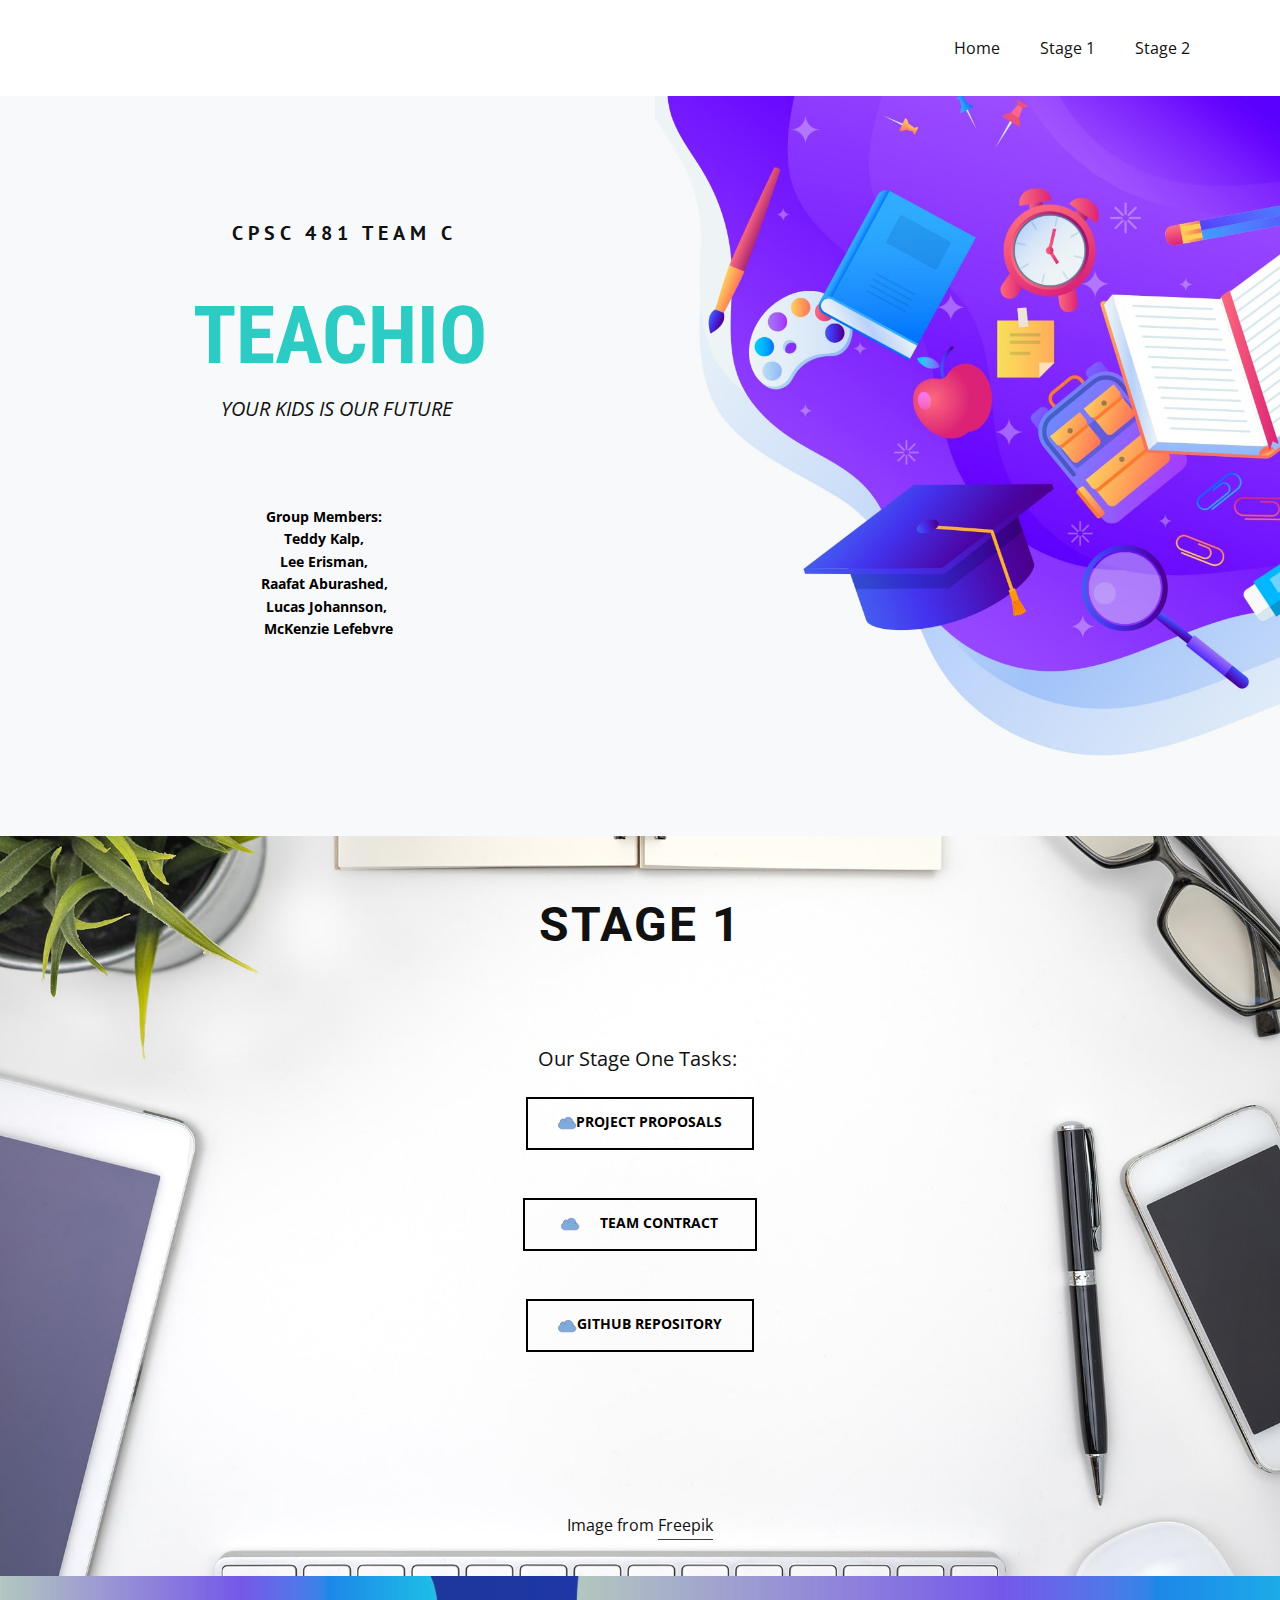
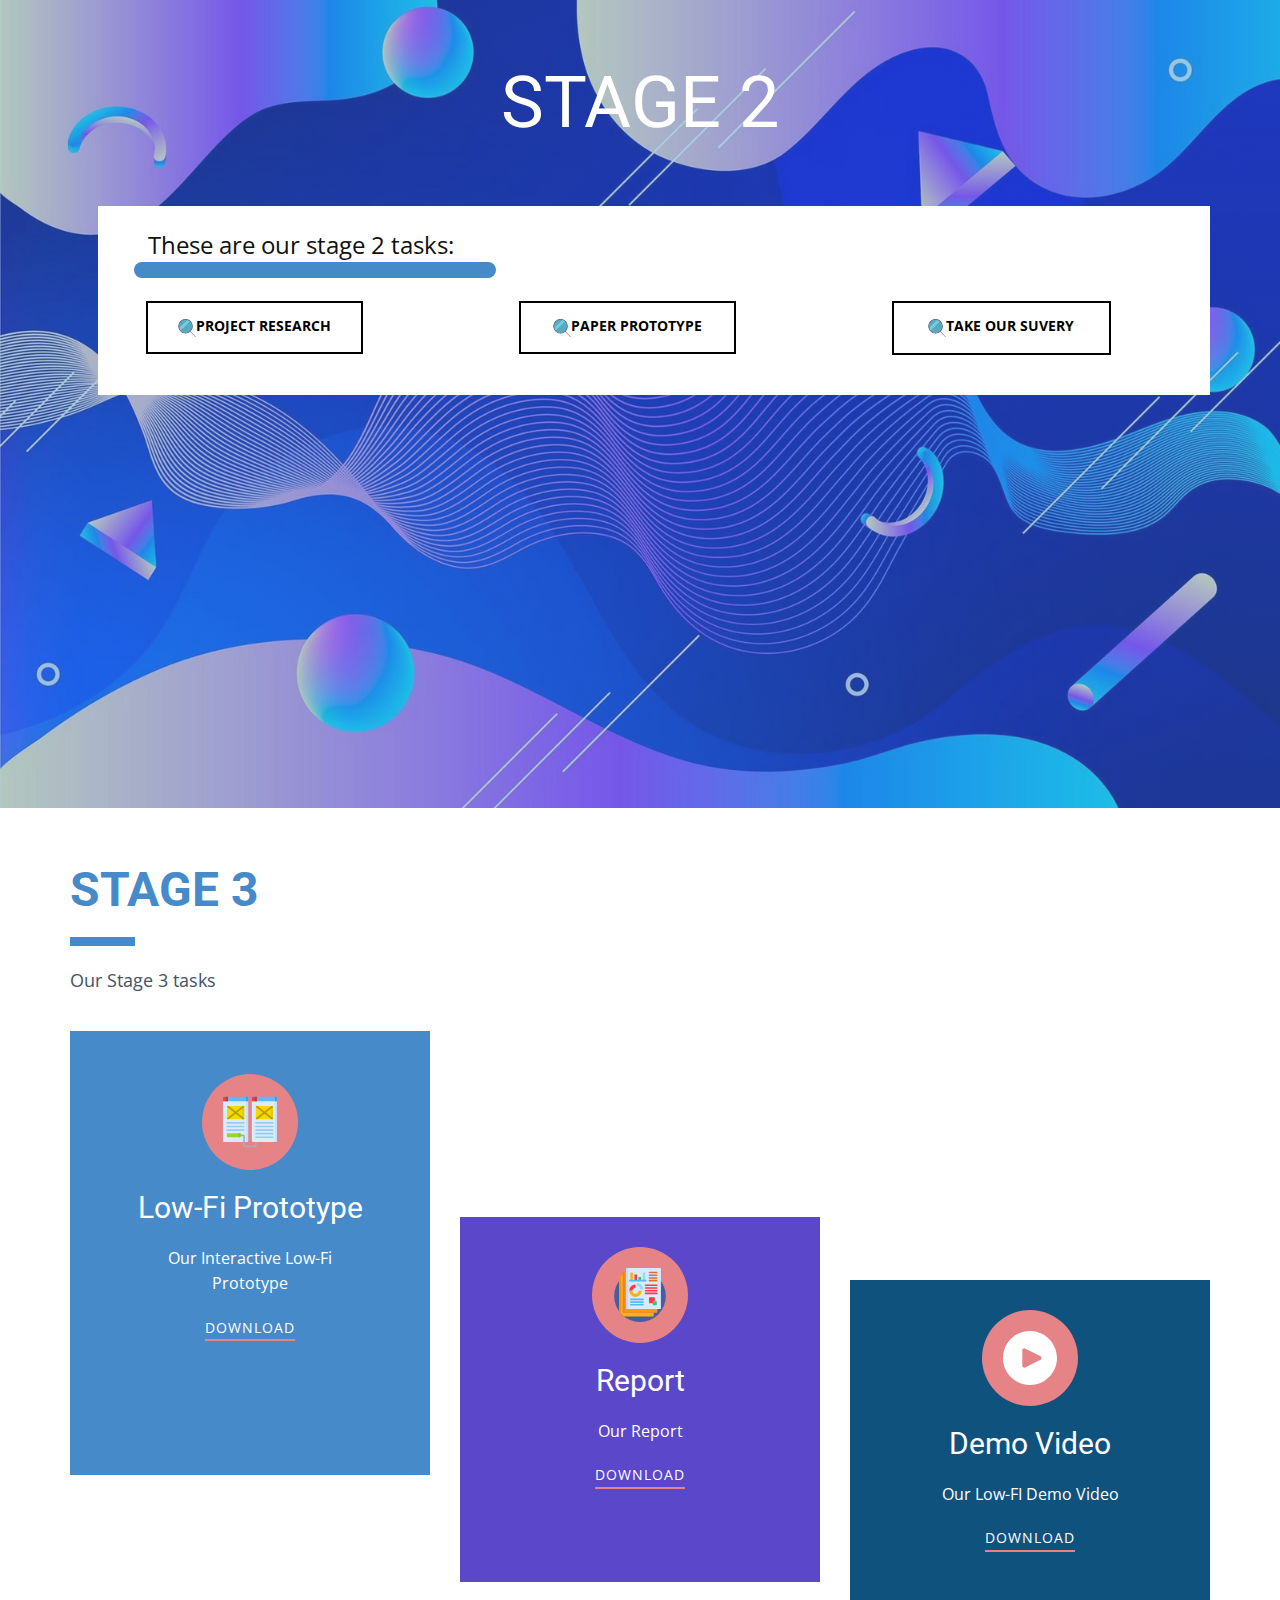
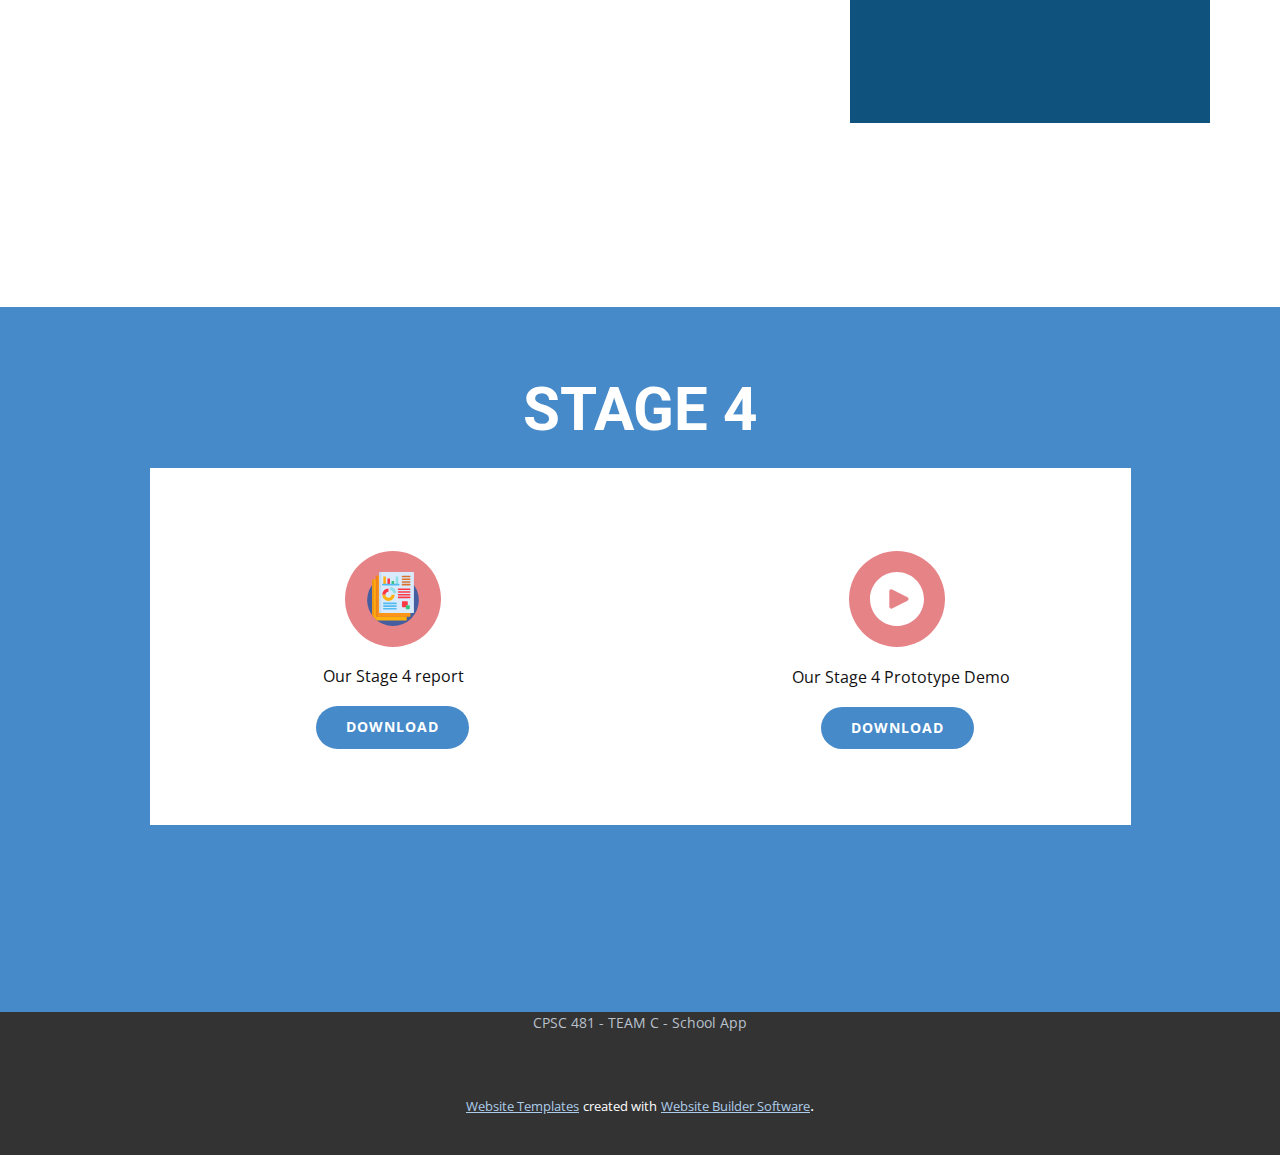
<file: index.html>
<!DOCTYPE html>
<html style="font-size: 16px;">
  <head>
    <meta name="viewport" content="width=device-width, initial-scale=1.0">
    <meta charset="utf-8">
    <meta name="keywords" content="Your Kids is Our Future">
    <meta name="description" content="">
    <meta name="page_type" content="np-template-header-footer-from-plugin">
    <title>Home</title>
    <link rel="stylesheet" href="nicepage.css" media="screen">
<link rel="stylesheet" href="Home.css" media="screen">
    <script class="u-script" type="text/javascript" src="jquery.js" defer=""></script>
    <script class="u-script" type="text/javascript" src="nicepage.js" defer=""></script>
    <meta name="generator" content="Nicepage 2.30.1, nicepage.com">
    <link id="u-theme-google-font" rel="stylesheet" href="https://fonts.googleapis.com/css?family=Roboto:100,100i,300,300i,400,400i,500,500i,700,700i,900,900i|Open+Sans:300,300i,400,400i,600,600i,700,700i,800,800i">
    <link id="u-page-google-font" rel="stylesheet" href="https://fonts.googleapis.com/css?family=PT+Sans:400,400i,700,700i|Roboto+Condensed:300,300i,400,400i,700,700i">
    
    
    
    
    
    
    <script type="application/ld+json">{
		"@context": "http://schema.org",
		"@type": "Organization",
		"name": "Site1",
		"url": "index.html"
}</script>
    <meta property="og:title" content="Home">
    <meta property="og:type" content="website">
    <meta name="theme-color" content="#478ac9">
    <link rel="canonical" href="index.html">
    <meta property="og:url" content="index.html">
  </head>
  <body data-home-page="Home.html" data-home-page-title="Home" class="u-body"><header class="u-align-left u-clearfix u-header u-white u-header" id="Header"><div class="u-clearfix u-sheet u-valign-middle u-sheet-1">
        <nav class="u-menu u-menu-dropdown u-offcanvas u-menu-1">
          <div class="menu-collapse">
            <a class="u-button-style u-nav-link" href="#">
              <svg><use xmlns:xlink="http://www.w3.org/1999/xlink" xlink:href="#menu-hamburger"></use></svg>
              <svg version="1.1" xmlns="http://www.w3.org/2000/svg" xmlns:xlink="http://www.w3.org/1999/xlink"><defs><symbol id="menu-hamburger" viewBox="0 0 16 16" style="width: 16px; height: 16px;"><rect y="1" width="16" height="2"></rect><rect y="7" width="16" height="2"></rect><rect y="13" width="16" height="2"></rect>
</symbol>
</defs></svg>
            </a>
          </div>
          <div class="u-custom-menu u-nav-container">
            <ul class="u-nav u-unstyled"><li class="u-nav-item"><a class="u-button-style u-nav-link" href="Home.html" target="_blank">Home</a>
</li><li class="u-nav-item"><a class="u-button-style u-nav-link" href="Stage-1.html" target="_blank">Stage 1</a>
</li><li class="u-nav-item"><a class="u-button-style u-nav-link" href="Stage-2.html">Stage 2</a>
</li></ul>
          </div>
          <div class="u-custom-menu u-nav-container-collapse">
            <div class="u-black u-container-style u-inner-container-layout u-opacity u-opacity-95 u-sidenav">
              <div class="u-sidenav-overflow">
                <div class="u-menu-close"></div>
                <ul class="u-align-center u-nav u-popupmenu-items u-unstyled u-nav-2"><li class="u-nav-item"><a class="u-button-style u-nav-link" href="Home.html" target="_blank">Home</a>
</li><li class="u-nav-item"><a class="u-button-style u-nav-link" href="Stage-1.html" target="_blank">Stage 1</a>
</li><li class="u-nav-item"><a class="u-button-style u-nav-link" href="Stage-2.html">Stage 2</a>
</li></ul>
              </div>
            </div>
            <div class="u-black u-menu-overlay u-opacity u-opacity-70"></div>
          </div>
        </nav>
      </div></header>
    <section class="u-clearfix u-image u-section-1" id="Home">
      <div class="u-clearfix u-layout-wrap u-layout-wrap-1">
        <div class="u-layout">
          <div class="u-layout-row">
            <div class="u-align-center u-container-style u-layout-cell u-left-cell u-size-29 u-layout-cell-1">
              <div class="u-container-layout u-container-layout-1">
                <h5 class="u-custom-font u-font-pt-sans u-text u-text-1">CPSC 481 TEAM C&nbsp;</h5>
                <h1 class="u-custom-font u-font-roboto-condensed u-text u-text-palette-4-base u-text-2">Teachio<br>
                </h1>
                <p class="u-text u-text-3">YOUR KIDS IS OUR FUTURE</p>
                <p class="u-text u-text-black u-text-4">Group Members:&nbsp;<br>Teddy Kalp,&nbsp;<br>Lee Erisman,&nbsp;<br>Raafat Aburashed,&nbsp;<br>Lucas Johannson,<br>&nbsp;McKenzie Lefebvre
                </p>
              </div>
            </div>
            <div class="u-align-right u-container-style u-image u-layout-cell u-right-cell u-size-31 u-image-1">
              <div class="u-container-layout u-container-layout-2"></div>
            </div>
          </div>
        </div>
      </div>
    </section>
    <section class="u-align-center u-clearfix u-image u-section-2" id="Stage1">
      <div class="u-clearfix u-sheet u-sheet-1">
        <h2 class="u-text u-text-1">STage 1</h2>
        <p class="u-large-text u-text u-text-default u-text-variant u-text-2">Our Stage One Tasks:&nbsp;<br>&nbsp;
        </p>
        <a href="files/stageOne.pdf" class="u-border-2 u-border-black u-btn u-button-style u-file-link u-hover-black u-none u-text-black u-text-hover-white u-btn-1" target="_blank"><span class="u-icon u-icon-1"><svg xmlns="http://www.w3.org/2000/svg" xmlns:xlink="http://www.w3.org/1999/xlink" version="1.1" xml:space="preserve" class="u-svg-content" viewBox="0 0 60 60" x="0px" y="0px" style="color: rgb(127, 171, 218); width: 1em; height: 1em;"><path style="fill:currentColor;stroke:#7383BF;stroke-width:2;stroke-linecap:round;stroke-miterlimit:10;" d="M50.003,27
	c-0.115-8.699-7.193-16-15.919-16c-5.559,0-10.779,3.005-13.661,7.336C19.157,17.493,17.636,17,16,17c-4.418,0-8,3.582-8,8
	c0,0.153,0.014,0.302,0.023,0.454C8.013,25.636,8,25.82,8,26c-3.988,1.912-7,6.457-7,11.155C1,43.67,6.33,49,12.845,49h24.507
	c0.138,0,0.272-0.016,0.408-0.021C37.897,48.984,38.031,49,38.169,49h9.803C54.037,49,59,44.037,59,37.972
	C59,32.601,55.106,27.961,50.003,27z"></path><path style="fill:currentColor;stroke:#7383BF;stroke-width:2;stroke-linecap:round;stroke-miterlimit:10;" d="M50.003,27
	c0,0-2.535-0.375-5.003,0"></path><path style="fill:currentColor;stroke:#7383BF;stroke-width:2;stroke-linecap:round;stroke-miterlimit:10;" d="M8,25c0-4.418,3.582-8,8-8
	s8,3.582,8,8"></path></svg><img></span>Project Proposals
        </a>
        <a href="https://teddy-kalp.github.io/CPSC-481-Online-Repository/stage-one/Team%20Contract.pdf" class="u-border-2 u-border-black u-btn u-button-style u-hover-black u-none u-text-black u-text-hover-white u-btn-2" target="_blank"><span class="u-icon u-icon-2"><svg xmlns="http://www.w3.org/2000/svg" xmlns:xlink="http://www.w3.org/1999/xlink" version="1.1" xml:space="preserve" class="u-svg-content" viewBox="0 0 60 60" x="0px" y="0px" style="color: rgb(127, 171, 218); width: 1em; height: 1em;"><path style="fill:currentColor;stroke:#7383BF;stroke-width:2;stroke-linecap:round;stroke-miterlimit:10;" d="M50.003,27
	c-0.115-8.699-7.193-16-15.919-16c-5.559,0-10.779,3.005-13.661,7.336C19.157,17.493,17.636,17,16,17c-4.418,0-8,3.582-8,8
	c0,0.153,0.014,0.302,0.023,0.454C8.013,25.636,8,25.82,8,26c-3.988,1.912-7,6.457-7,11.155C1,43.67,6.33,49,12.845,49h24.507
	c0.138,0,0.272-0.016,0.408-0.021C37.897,48.984,38.031,49,38.169,49h9.803C54.037,49,59,44.037,59,37.972
	C59,32.601,55.106,27.961,50.003,27z"></path><path style="fill:currentColor;stroke:#7383BF;stroke-width:2;stroke-linecap:round;stroke-miterlimit:10;" d="M50.003,27
	c0,0-2.535-0.375-5.003,0"></path><path style="fill:currentColor;stroke:#7383BF;stroke-width:2;stroke-linecap:round;stroke-miterlimit:10;" d="M8,25c0-4.418,3.582-8,8-8
	s8,3.582,8,8"></path></svg><img></span>&nbsp; &nbsp; &nbsp;Team Contract
        </a>
        <a href="https://github.com/teddy-kalp/CPSC481-TEAM-C" class="u-border-2 u-border-black u-btn u-button-style u-hover-black u-none u-text-black u-text-hover-white u-btn-3" target="_blank"><span class="u-icon u-icon-3"><svg xmlns="http://www.w3.org/2000/svg" xmlns:xlink="http://www.w3.org/1999/xlink" version="1.1" xml:space="preserve" class="u-svg-content" viewBox="0 0 60 60" x="0px" y="0px" style="color: rgb(127, 171, 218); width: 1em; height: 1em;"><path style="fill:currentColor;stroke:#7383BF;stroke-width:2;stroke-linecap:round;stroke-miterlimit:10;" d="M50.003,27
	c-0.115-8.699-7.193-16-15.919-16c-5.559,0-10.779,3.005-13.661,7.336C19.157,17.493,17.636,17,16,17c-4.418,0-8,3.582-8,8
	c0,0.153,0.014,0.302,0.023,0.454C8.013,25.636,8,25.82,8,26c-3.988,1.912-7,6.457-7,11.155C1,43.67,6.33,49,12.845,49h24.507
	c0.138,0,0.272-0.016,0.408-0.021C37.897,48.984,38.031,49,38.169,49h9.803C54.037,49,59,44.037,59,37.972
	C59,32.601,55.106,27.961,50.003,27z"></path><path style="fill:currentColor;stroke:#7383BF;stroke-width:2;stroke-linecap:round;stroke-miterlimit:10;" d="M50.003,27
	c0,0-2.535-0.375-5.003,0"></path><path style="fill:currentColor;stroke:#7383BF;stroke-width:2;stroke-linecap:round;stroke-miterlimit:10;" d="M8,25c0-4.418,3.582-8,8-8
	s8,3.582,8,8"></path></svg><img></span>GitHub Repository
        </a>
        <p class="u-text u-text-default u-text-3">Image from <a href="https://www.freepik.com/photos/business" class="u-active-none u-border-1 u-border-grey-75 u-btn u-button-style u-hover-none u-none u-text-body-color u-btn-4">Freepik</a>
        </p>
      </div>
    </section>
    <section class="u-align-center u-clearfix u-image u-shading u-section-3" id="carousel_dedd" data-image-width="1980" data-image-height="1320">
      <div class="u-clearfix u-sheet u-sheet-1">
        <h1 class="u-heading-font u-text u-title u-text-1">STAGE 2</h1>
        <div class="u-expanded-width-lg u-expanded-width-md u-expanded-width-sm u-expanded-width-xs u-list u-repeater u-list-1">
          <div class="u-align-left u-container-style u-list-item u-repeater-item u-white u-list-item-1">
            <div class="u-container-layout u-similar-container u-container-layout-1"></div>
          </div>
        </div>
        <a href="https://teddy-kalp.github.io/CPSC-481-Online-Repository/stage-two/stageTwo.pdf" class="u-border-2 u-border-black u-btn u-button-style u-hover-black u-none u-text-black u-text-hover-white u-btn-1" target="_blank"><span class="u-icon u-icon-1"><svg xmlns="http://www.w3.org/2000/svg" xmlns:xlink="http://www.w3.org/1999/xlink" version="1.1" xml:space="preserve" class="u-svg-content" viewBox="0 0 52.966 52.966" x="0px" y="0px" style="width: 1em; height: 1em;"><circle style="fill:#57ABC1;" cx="21.983" cy="21" r="20"></circle><line style="fill:none;stroke:#556080;stroke-width:2;stroke-linecap:round;stroke-miterlimit:10;" x1="35.437" y1="35.798" x2="50.983" y2="51.966"></line><path style="fill:#7CCBD8;" d="M3.002,27.253c0.848,2.582,2.24,5.018,4.167,7.146L35.382,6.186
	c-2.129-1.928-4.564-3.319-7.146-4.167L3.002,27.253z"></path><path style="fill:#556080;" d="M21.983,42c-11.58,0-21-9.42-21-21s9.42-21,21-21s21,9.42,21,21S33.562,42,21.983,42z M21.983,2
	c-10.477,0-19,8.523-19,19s8.523,19,19,19s19-8.523,19-19S32.459,2,21.983,2z"></path></svg><img></span>Project Research
        </a>
        <a href="https://docs.google.com/presentation/d/1w1P_mBFtAeEb24O4vJjevG9Jpb418s6GzDliQEfkSqU/edit#slide=id.g9c56d80968_0_50" class="u-border-2 u-border-black u-btn u-button-style u-hover-black u-none u-text-black u-text-hover-white u-btn-2" target="_blank"><span class="u-icon u-icon-2"><svg xmlns="http://www.w3.org/2000/svg" xmlns:xlink="http://www.w3.org/1999/xlink" version="1.1" xml:space="preserve" class="u-svg-content" viewBox="0 0 52.966 52.966" x="0px" y="0px" style="width: 1em; height: 1em;"><circle style="fill:#57ABC1;" cx="21.983" cy="21" r="20"></circle><line style="fill:none;stroke:#556080;stroke-width:2;stroke-linecap:round;stroke-miterlimit:10;" x1="35.437" y1="35.798" x2="50.983" y2="51.966"></line><path style="fill:#7CCBD8;" d="M3.002,27.253c0.848,2.582,2.24,5.018,4.167,7.146L35.382,6.186
	c-2.129-1.928-4.564-3.319-7.146-4.167L3.002,27.253z"></path><path style="fill:#556080;" d="M21.983,42c-11.58,0-21-9.42-21-21s9.42-21,21-21s21,9.42,21,21S33.562,42,21.983,42z M21.983,2
	c-10.477,0-19,8.523-19,19s8.523,19,19,19s19-8.523,19-19S32.459,2,21.983,2z"></path></svg><img></span>Paper prototype
        </a>
        <a href="https://docs.google.com/forms/d/e/1FAIpQLSf8lX3l6UorMUUa2XX_PU5n_1AGqDFMSoa81Y-rKW5q5bVonA/viewform" class="u-border-2 u-border-black u-btn u-button-style u-hover-black u-none u-text-black u-text-hover-white u-btn-3" target="_blank"><span class="u-icon u-icon-3"><svg xmlns="http://www.w3.org/2000/svg" xmlns:xlink="http://www.w3.org/1999/xlink" version="1.1" xml:space="preserve" class="u-svg-content" viewBox="0 0 52.966 52.966" x="0px" y="0px" style="width: 1em; height: 1em;"><circle style="fill:#57ABC1;" cx="21.983" cy="21" r="20"></circle><line style="fill:none;stroke:#556080;stroke-width:2;stroke-linecap:round;stroke-miterlimit:10;" x1="35.437" y1="35.798" x2="50.983" y2="51.966"></line><path style="fill:#7CCBD8;" d="M3.002,27.253c0.848,2.582,2.24,5.018,4.167,7.146L35.382,6.186
	c-2.129-1.928-4.564-3.319-7.146-4.167L3.002,27.253z"></path><path style="fill:#556080;" d="M21.983,42c-11.58,0-21-9.42-21-21s9.42-21,21-21s21,9.42,21,21S33.562,42,21.983,42z M21.983,2
	c-10.477,0-19,8.523-19,19s8.523,19,19,19s19-8.523,19-19S32.459,2,21.983,2z"></path></svg><img></span>Take our suvery
        </a>
        <p class="u-text u-text-body-color u-text-2">These are our stage 2 tasks:</p>
        <div class="u-palette-1-base u-radius-10 u-shape u-shape-round u-shape-1"></div>
      </div>
    </section>
    <section class="u-clearfix u-section-4" id="carousel_b3ff">
      <div class="u-clearfix u-sheet u-sheet-1">
        <h1 class="u-text u-text-default u-text-palette-1-base u-text-1">STAGE 3</h1>
        <div class="u-border-9 u-border-palette-1-base u-line u-line-horizontal u-line-1"></div>
        <p class="u-text u-text-palette-1-dark-2 u-text-2">Our Stage 3 tasks</p>
        <div class="u-clearfix u-expanded-width u-gutter-30 u-layout-wrap u-layout-wrap-1">
          <div class="u-gutter-0 u-layout">
            <div class="u-layout-row">
              <div class="u-size-20 u-size-30-md">
                <div class="u-layout-col">
                  <div class="u-container-style u-layout-cell u-left-cell u-palette-1-base u-size-30 u-layout-cell-1">
                    <div class="u-container-layout u-container-layout-1"><span class="u-icon u-icon-circle u-palette-2-light-1 u-spacing-21 u-icon-1"><svg class="u-svg-link" preserveAspectRatio="xMidYMin slice" viewBox="0 0 512 512" style=""><use xmlns:xlink="http://www.w3.org/1999/xlink" xlink:href="#svg-6958"></use></svg><svg xmlns="http://www.w3.org/2000/svg" xmlns:xlink="http://www.w3.org/1999/xlink" version="1.1" xml:space="preserve" class="u-svg-content" viewBox="0 0 512 512" id="svg-6958"><g><g><path d="m226.6 446.219h-214.736c-6.552 0-11.864-5.312-11.864-11.865v-379.747h238.464v379.747c0 6.553-5.311 11.865-11.864 11.865z" fill="#d8ecfe"></path><path d="m238.468 59.453v374.904c0 6.551-5.311 11.862-11.872 11.862h-19.671c6.56 0 11.872-5.311 11.872-11.862v-374.904z" fill="#c4e2ff"></path><path d="m238.464 59.462h-238.464v-33.206c0-4.703 3.812-8.515 8.515-8.515h221.435c4.703 0 8.515 3.812 8.515 8.515v33.206z" fill="#60b7ff"></path><path d="m238.462 26.252v33.207h-19.732v-33.207c0-4.698-3.815-8.513-8.522-8.513h19.742c4.697 0 8.512 3.815 8.512 8.513z" fill="#26a6fe"></path><path d="m47.224 59.462h-47.224v-33.206c0-4.703 3.812-8.515 8.515-8.515h38.709z" fill="#e94444"></path><path d="m26.419 17.741h20.805v41.723h-20.805z" fill="#d83131"></path>
</g><g><path d="m500.132 446.219h-214.736c-6.552 0-11.864-5.312-11.864-11.864v-379.748h238.464v379.747c.001 6.553-5.311 11.865-11.864 11.865z" fill="#d8ecfe"></path><path d="m512 59.453v374.904c0 6.551-5.311 11.862-11.872 11.862h-19.671c6.56 0 11.872-5.311 11.872-11.862v-374.904z" fill="#c4e2ff"></path><path d="m511.997 59.462h-238.465v-33.206c0-4.703 3.812-8.515 8.515-8.515h221.435c4.703 0 8.515 3.812 8.515 8.515z" fill="#60b7ff"></path><path d="m511.995 26.252v33.207h-19.732v-33.207c0-4.698-3.815-8.513-8.522-8.513h19.742c4.696 0 8.512 3.815 8.512 8.513z" fill="#26a6fe"></path><path d="m320.756 59.462h-47.224v-33.206c0-4.703 3.812-8.515 8.515-8.515h38.709z" fill="#e94444"></path><path d="m299.951 17.741h20.805v41.723h-20.805z" fill="#d83131"></path>
</g><g><path d="m196.12 228.973h-152.635c-2.737 0-4.955-2.218-4.955-4.955v-114.105c0-2.737 2.218-4.955 4.955-4.955h152.635c2.737 0 4.955 2.218 4.955 4.955v114.104c0 2.737-2.218 4.956-4.955 4.956z" fill="#f4d902"></path>
</g><g><path d="m201.078 109.91v114.106c0 2.736-2.216 4.953-4.953 4.953h-19.614c2.736 0 4.953-2.216 4.953-4.953v-114.106c0-2.736-2.216-4.953-4.953-4.953h19.614c2.736 0 4.953 2.217 4.953 4.953z" fill="#e3ca00"></path>
</g><path d="m201.08 113.914-68.348 53.054 68.348 53.044v4.009c0 2.731-2.226 4.947-4.957 4.947h-8.708l-67.297-52.22-67.287 52.22h-9.347c-2.731 0-4.957-2.216-4.957-4.947v-3.514l68.987-53.539-68.987-53.549v-3.504c0-2.741 2.226-4.957 4.957-4.957h9.347l67.287 52.22 67.297-52.22h8.708c2.731 0 4.957 2.216 4.957 4.957z" fill="#ba9b06"></path><g><path d="m199.043 272.004h-160.513c-4.269 0-7.729-3.46-7.729-7.729s3.46-7.729 7.729-7.729h160.513c4.269 0 7.729 3.46 7.729 7.729.001 4.269-3.46 7.729-7.729 7.729z" fill="#96cced"></path>
</g><g><path d="m199.043 306.329h-160.513c-4.269 0-7.729-3.46-7.729-7.729s3.46-7.729 7.729-7.729h160.513c4.269 0 7.729 3.46 7.729 7.729.001 4.269-3.46 7.729-7.729 7.729z" fill="#96cced"></path>
</g><g><path d="m199.043 340.654h-160.513c-4.269 0-7.729-3.46-7.729-7.729s3.46-7.729 7.729-7.729h160.513c4.269 0 7.729 3.46 7.729 7.729.001 4.269-3.46 7.729-7.729 7.729z" fill="#96cced"></path>
</g><g><path d="m469.082 228.973h-152.634c-2.737 0-4.955-2.218-4.955-4.955v-114.105c0-2.737 2.219-4.955 4.955-4.955h152.635c2.737 0 4.955 2.218 4.955 4.955v114.104c-.001 2.737-2.219 4.956-4.956 4.956z" fill="#f4d902"></path>
</g><g><path d="m474.04 109.91v114.106c0 2.736-2.216 4.953-4.953 4.953h-19.614c2.736 0 4.953-2.216 4.953-4.953v-114.106c0-2.736-2.216-4.953-4.953-4.953h19.614c2.736 0 4.953 2.217 4.953 4.953z" fill="#e3ca00"></path>
</g><path d="m474.041 109.915c0-2.741-2.226-4.957-4.957-4.957h-8.708l-67.297 52.22-67.287-52.22h-9.347c-2.731 0-4.947 2.216-4.947 4.957v3.514l68.977 53.539-68.977 53.529v3.525c0 2.731 2.216 4.947 4.947 4.947h9.347l67.287-52.22 67.297 52.22h8.708c2.731 0 4.957-2.216 4.957-4.947v-4.009l-68.348-53.044 68.348-53.054z" fill="#ba9b06"></path><g><path d="m472.006 272.004h-160.514c-4.269 0-7.729-3.46-7.729-7.729s3.46-7.729 7.729-7.729h160.513c4.269 0 7.729 3.46 7.729 7.729.001 4.269-3.459 7.729-7.728 7.729z" fill="#96cced"></path>
</g><g><path d="m472.006 306.329h-160.514c-4.269 0-7.729-3.46-7.729-7.729s3.46-7.729 7.729-7.729h160.513c4.269 0 7.729 3.46 7.729 7.729.001 4.269-3.459 7.729-7.728 7.729z" fill="#96cced"></path>
</g><g><path d="m472.006 340.654h-160.514c-4.269 0-7.729-3.46-7.729-7.729s3.46-7.729 7.729-7.729h160.513c4.269 0 7.729 3.46 7.729 7.729.001 4.269-3.459 7.729-7.728 7.729z" fill="#96cced"></path>
</g><g><path d="m472.006 374.432h-160.514c-4.269 0-7.729-3.46-7.729-7.729s3.46-7.729 7.729-7.729h160.513c4.269 0 7.729 3.46 7.729 7.729.001 4.269-3.459 7.729-7.728 7.729z" fill="#96cced"></path>
</g><g><path d="m472.006 408.441h-160.514c-4.269 0-7.729-3.46-7.729-7.729s3.46-7.729 7.729-7.729h160.513c4.269 0 7.729 3.46 7.729 7.729.001 4.269-3.459 7.729-7.728 7.729z" fill="#96cced"></path>
</g><g><path d="m192.764 390.028h.01zm126.462 56.187v33.391c0 8.08-6.585 14.655-14.665 14.655h-97.936c-8.08 0-14.665-6.575-14.665-14.655v-89.578h-32.494c-4.267 0-7.729-3.463-7.729-7.729 0-4.267 3.463-7.729 7.729-7.729h33.298c8.08 0 14.655 6.575 14.655 14.655v89.578h96.349v-32.587h15.458z" fill="#acacac"></path>
</g><g><g><path d="m161.732 401.496h-119.389c-2.735 0-4.953-2.217-4.953-4.953v-28.491c0-2.735 2.217-4.953 4.953-4.953h119.389c2.735 0 4.953 2.217 4.953 4.953v28.491c0 2.736-2.218 4.953-4.953 4.953z" fill="#97d729"></path>
</g><g><path d="m166.684 368.052v28.492c0 2.736-2.216 4.953-4.953 4.953h-19.614c2.736 0 4.953-2.216 4.953-4.953v-28.492c0-2.736-2.216-4.953-4.953-4.953h19.614c2.737.001 4.953 2.217 4.953 4.953z" fill="#8bc727"></path>
</g>
</g>
</g></svg>
            
            
          </span>
                      <h3 class="u-align-center u-text u-text-default u-text-3">Low-Fi Prototype</h3>
                      <p class="u-align-center u-text u-text-default u-text-4">Our Interactive Low-Fi Prototype</p>
                      <a href="files/CPSC481Stage3LowFidelityPrototype.pdf" class="u-active-none u-border-2 u-border-palette-2-light-1 u-btn u-btn-rectangle u-button-style u-file-link u-hover-none u-none u-text-white u-btn-1">Download</a>
                    </div>
                  </div>
                  <div class="u-container-style u-hidden-md u-hidden-sm u-hidden-xs u-layout-cell u-left-cell u-size-30 u-layout-cell-2">
                    <div class="u-container-layout u-container-layout-2"></div>
                  </div>
                </div>
              </div>
              <div class="u-size-20 u-size-30-md">
                <div class="u-layout-col">
                  <div class="u-container-style u-hidden-md u-hidden-sm u-hidden-xs u-layout-cell u-size-20 u-layout-cell-3">
                    <div class="u-container-layout u-container-layout-3"></div>
                  </div>
                  <div class="u-container-style u-custom-color-2 u-layout-cell u-size-20 u-layout-cell-4">
                    <div class="u-container-layout u-valign-top u-container-layout-4"><span class="u-icon u-icon-circle u-palette-2-light-1 u-spacing-21 u-icon-2"><svg class="u-svg-link" preserveAspectRatio="xMidYMin slice" viewBox="0 0 512 512" style=""><use xmlns:xlink="http://www.w3.org/1999/xlink" xlink:href="#svg-2cb8"></use></svg><svg xmlns="http://www.w3.org/2000/svg" xmlns:xlink="http://www.w3.org/1999/xlink" version="1.1" xml:space="preserve" class="u-svg-content" viewBox="0 0 512 512" x="0px" y="0px" id="svg-2cb8" style="enable-background:new 0 0 512 512;"><circle style="fill:#445EA0;" cx="256" cy="267" r="245"></circle><path style="fill:#FFAF10;" d="M100.718,421.644c-2.75,0-5-2.25-5-5V71.247H62.635c-2.75,0-5,2.25-5,5v334.546  c13.366,18.407,29.218,34.891,47.084,48.935h276.398c2.75,0,5-2.25,5-5v-33.083L100.718,421.644L100.718,421.644z"></path><path style="fill:#EF9614;" d="M76.635,76.247c0-2.75,2.25-5,5-5h-19c-2.75,0-5,2.25-5,5v334.546  c5.867,8.08,12.215,15.789,19,23.085V76.247z"></path><path style="fill:#FF9518;" d="M133.718,385.646c-2.75,0-5-2.25-5-5V35.998H97.883c-2.75,0-5,2.25-5,5v378.48c0,2.751,2.25,5,5,5  h318.484c2.75,0,5-2.249,5-5v-33.832L133.718,385.646L133.718,385.646z"></path><path style="fill:#EF8318;" d="M110.883,419.478V40.998c0-2.75,2.25-5,5-5h-18c-2.75,0-5,2.25-5,5v378.48c0,2.751,2.25,5,5,5h18  C113.133,424.478,110.883,422.229,110.883,419.478z"></path><path style="fill:#D9EAFC;" d="M454.365,383.48c0,2.75-2.25,5-5,5H130.883c-2.75,0-5-2.25-5-5V5c0-2.75,2.25-5,5-5h318.482  c2.75,0,5,2.25,5,5V383.48z"></path><path style="fill:#C3DDF4;" d="M145.727,383.48V5c0-2.75,2.25-5,5-5h-19.845c-2.75,0-5,2.25-5,5v378.48c0,2.75,2.25,5,5,5h19.845  C147.977,388.48,145.727,386.23,145.727,383.48z"></path><g><path style="fill:#DB722C;" d="M415.09,50.794h-69.561c-4.143,0-7.5-3.357-7.5-7.5c0-4.142,3.357-7.5,7.5-7.5h69.561   c4.143,0,7.5,3.358,7.5,7.5C422.59,47.437,419.232,50.794,415.09,50.794z"></path><path style="fill:#DB722C;" d="M415.09,76.293h-69.561c-4.143,0-7.5-3.358-7.5-7.5c0-4.143,3.357-7.5,7.5-7.5h69.561   c4.143,0,7.5,3.357,7.5,7.5C422.59,72.935,419.232,76.293,415.09,76.293z"></path><path style="fill:#DB722C;" d="M415.09,101.791h-69.561c-4.143,0-7.5-3.358-7.5-7.5s3.357-7.5,7.5-7.5h69.561   c4.143,0,7.5,3.358,7.5,7.5C422.59,98.434,419.232,101.791,415.09,101.791z"></path><path style="fill:#DB722C;" d="M415.09,127.29h-69.561c-4.143,0-7.5-3.358-7.5-7.5c0-4.143,3.357-7.5,7.5-7.5h69.561   c4.143,0,7.5,3.357,7.5,7.5C422.59,123.932,419.232,127.29,415.09,127.29z"></path>
</g><g><path style="fill:#52BBEF;" d="M285.397,305.281H168.238c-4.143,0-7.5-3.358-7.5-7.5s3.357-7.5,7.5-7.5h117.158   c4.143,0,7.5,3.358,7.5,7.5C292.897,301.923,289.539,305.281,285.397,305.281z"></path><path style="fill:#52BBEF;" d="M285.397,330.779H168.238c-4.143,0-7.5-3.357-7.5-7.5c0-4.142,3.357-7.5,7.5-7.5h117.158   c4.143,0,7.5,3.358,7.5,7.5C292.897,327.422,289.539,330.779,285.397,330.779z"></path><path style="fill:#52BBEF;" d="M285.397,356.278H168.238c-4.143,0-7.5-3.357-7.5-7.5c0-4.142,3.357-7.5,7.5-7.5h117.158   c4.143,0,7.5,3.358,7.5,7.5C292.897,352.92,289.539,356.278,285.397,356.278z"></path>
</g><g><path style="fill:#FE3745;" d="M415.09,171.788H308.358c-4.143,0-7.5-3.358-7.5-7.5s3.357-7.5,7.5-7.5H415.09   c4.143,0,7.5,3.358,7.5,7.5S419.232,171.788,415.09,171.788z"></path><path style="fill:#FE3745;" d="M415.09,197.287H308.358c-4.143,0-7.5-3.358-7.5-7.5s3.357-7.5,7.5-7.5H415.09   c4.143,0,7.5,3.358,7.5,7.5S419.232,197.287,415.09,197.287z"></path><path style="fill:#FE3745;" d="M415.09,222.785H308.358c-4.143,0-7.5-3.359-7.5-7.5c0-4.143,3.357-7.5,7.5-7.5H415.09   c4.143,0,7.5,3.357,7.5,7.5C422.59,219.426,419.232,222.785,415.09,222.785z"></path><path style="fill:#FE3745;" d="M415.09,248.283H308.358c-4.143,0-7.5-3.358-7.5-7.5s3.357-7.5,7.5-7.5H415.09   c4.143,0,7.5,3.358,7.5,7.5S419.232,248.283,415.09,248.283z"></path><path style="fill:#FE3745;" d="M154.77,215.755h29.242c0-16.15,13.091-29.243,29.241-29.243v-29.24   C180.956,157.272,154.77,183.455,154.77,215.755z"></path>
</g><path style="fill:#91E0E8;" d="M228.084,142.442v29.241c16.15,0,29.241,13.091,29.241,29.241h29.243  C286.568,168.624,260.383,142.442,228.084,142.442z"></path><g><path style="fill:#FFAF10;" d="M242.494,215.755c0,16.148-13.09,29.241-29.24,29.241s-29.241-13.093-29.241-29.241H154.77   c0,32.298,26.186,58.483,58.483,58.483c32.299,0,58.484-26.185,58.484-58.483H242.494z"></path><path style="fill:#FFAF10;" d="M188.359,115.124V45.29c0-1.65-1.35-3-3-3h-18.182c-1.65,0-3,1.35-3,3v69.834H188.359z"></path>
</g><path style="fill:#FE3745;" d="M227.476,115.124V64.29c0-1.65-1.35-3-3-3h-18.181c-1.65,0-3,1.35-3,3v50.834H227.476z"></path><path style="fill:#37C47A;" d="M266.592,115.124V87.29c0-1.65-1.35-3-3-3h-18.181c-1.65,0-3,1.35-3,3v27.834H266.592z"></path><path style="fill:#91E0E8;" d="M305.709,115.124V45.29c0-1.65-1.35-3-3-3h-18.182c-1.65,0-3,1.35-3,3v69.834H305.709z"></path><path style="fill:#FE3745;" d="M379.592,319.708c0-1.654,1.346-3,3-3h13.561v-33.56c0-2.75-2.25-5-5-5h-45.121c-2.75,0-5,2.25-5,5  v45.121c0,2.75,2.25,5,5,5h33.56V319.708z"></path><path style="fill:#37C47A;" d="M415.09,347.206c0,2.75-2.25,5-5,5h-27.498c-2.75,0-5-2.25-5-5v-27.498c0-2.75,2.25-5,5-5h27.498  c2.75,0,5,2.25,5,5V347.206z"></path><path style="fill:#52BBEF;" d="M310.879,127.29H159.008c-4.143,0-7.5-3.358-7.5-7.5c0-4.143,3.357-7.5,7.5-7.5h151.871  c4.143,0,7.5,3.357,7.5,7.5C318.379,123.932,315.022,127.29,310.879,127.29z"></path></svg>
            
            
          </span>
                      <h3 class="u-align-center u-text u-text-default u-text-5">Report</h3>
                      <p class="u-align-center u-text u-text-default u-text-6">Our Report</p>
                      <a href="files/CPSC481Stage3Report.pdf" class="u-active-none u-border-2 u-border-palette-2-light-1 u-btn u-btn-rectangle u-button-style u-file-link u-hover-none u-none u-text-white u-btn-2">Download</a>
                    </div>
                  </div>
                  <div class="u-container-style u-hidden-md u-hidden-sm u-hidden-xs u-layout-cell u-size-20 u-layout-cell-5">
                    <div class="u-container-layout u-container-layout-5"></div>
                  </div>
                </div>
              </div>
              <div class="u-size-20 u-size-60-md">
                <div class="u-layout-col">
                  <div class="u-container-style u-hidden-md u-hidden-sm u-hidden-xs u-layout-cell u-right-cell u-size-30 u-layout-cell-6">
                    <div class="u-container-layout u-container-layout-6"></div>
                  </div>
                  <div class="u-container-style u-custom-color-3 u-layout-cell u-right-cell u-shape-rectangle u-size-30 u-layout-cell-7">
                    <div class="u-container-layout u-valign-top u-container-layout-7"><span class="u-icon u-icon-circle u-palette-2-light-1 u-spacing-21 u-icon-3"><svg class="u-svg-link" preserveAspectRatio="xMidYMin slice" viewBox="0 0 477.867 477.867" style=""><use xmlns:xlink="http://www.w3.org/1999/xlink" xlink:href="#svg-b5b0"></use></svg><svg xmlns="http://www.w3.org/2000/svg" xmlns:xlink="http://www.w3.org/1999/xlink" version="1.1" xml:space="preserve" class="u-svg-content" viewBox="0 0 477.867 477.867" x="0px" y="0px" id="svg-b5b0" style="enable-background:new 0 0 477.867 477.867;"><g><g><path d="M238.933,0C106.974,0,0,106.974,0,238.933s106.974,238.933,238.933,238.933s238.933-106.974,238.933-238.933    C477.726,107.033,370.834,0.141,238.933,0z M339.557,246.546c-1.654,3.318-4.343,6.008-7.662,7.662v0.085L195.362,322.56    c-8.432,4.213-18.682,0.794-22.896-7.638c-1.198-2.397-1.815-5.043-1.8-7.722V170.667c-0.004-9.426,7.633-17.07,17.059-17.075    c2.651-0.001,5.266,0.615,7.637,1.8l136.533,68.267C340.331,227.863,343.762,238.11,339.557,246.546z"></path>
</g>
</g></svg>
            
            
          </span>
                      <h3 class="u-align-center u-text u-text-default u-text-7">Demo Video</h3>
                      <p class="u-align-center u-text u-text-default u-text-8">Our Low-FI Demo Video</p>
                      <a href="files/TeachioDemoVideo-11.m4v" class="u-active-none u-border-2 u-border-palette-2-light-1 u-btn u-btn-rectangle u-button-style u-file-link u-hover-none u-none u-text-white u-btn-3">Download</a>
                    </div>
                  </div>
                </div>
              </div>
            </div>
          </div>
        </div>
      </div>
    </section>
    <section class="u-align-center u-clearfix u-palette-1-base u-section-5" id="carousel_907d">
      <div class="u-clearfix u-sheet u-sheet-1">
        <h2 class="u-text u-text-white u-text-1">STAGE 4</h2>
        <div class="u-shape u-shape-rectangle u-white u-shape-1"></div><span class="u-icon u-icon-circle u-palette-2-light-1 u-spacing-21 u-icon-1"><svg class="u-svg-link" preserveAspectRatio="xMidYMin slice" viewBox="0 0 512 512" style=""><use xmlns:xlink="http://www.w3.org/1999/xlink" xlink:href="#svg-4691"></use></svg><svg xmlns="http://www.w3.org/2000/svg" xmlns:xlink="http://www.w3.org/1999/xlink" version="1.1" xml:space="preserve" class="u-svg-content" viewBox="0 0 512 512" x="0px" y="0px" id="svg-4691" style="enable-background:new 0 0 512 512;"><circle style="fill:#445EA0;" cx="256" cy="267" r="245"></circle><path style="fill:#FFAF10;" d="M100.718,421.644c-2.75,0-5-2.25-5-5V71.247H62.635c-2.75,0-5,2.25-5,5v334.546  c13.366,18.407,29.218,34.891,47.084,48.935h276.398c2.75,0,5-2.25,5-5v-33.083L100.718,421.644L100.718,421.644z"></path><path style="fill:#EF9614;" d="M76.635,76.247c0-2.75,2.25-5,5-5h-19c-2.75,0-5,2.25-5,5v334.546  c5.867,8.08,12.215,15.789,19,23.085V76.247z"></path><path style="fill:#FF9518;" d="M133.718,385.646c-2.75,0-5-2.25-5-5V35.998H97.883c-2.75,0-5,2.25-5,5v378.48c0,2.751,2.25,5,5,5  h318.484c2.75,0,5-2.249,5-5v-33.832L133.718,385.646L133.718,385.646z"></path><path style="fill:#EF8318;" d="M110.883,419.478V40.998c0-2.75,2.25-5,5-5h-18c-2.75,0-5,2.25-5,5v378.48c0,2.751,2.25,5,5,5h18  C113.133,424.478,110.883,422.229,110.883,419.478z"></path><path style="fill:#D9EAFC;" d="M454.365,383.48c0,2.75-2.25,5-5,5H130.883c-2.75,0-5-2.25-5-5V5c0-2.75,2.25-5,5-5h318.482  c2.75,0,5,2.25,5,5V383.48z"></path><path style="fill:#C3DDF4;" d="M145.727,383.48V5c0-2.75,2.25-5,5-5h-19.845c-2.75,0-5,2.25-5,5v378.48c0,2.75,2.25,5,5,5h19.845  C147.977,388.48,145.727,386.23,145.727,383.48z"></path><g><path style="fill:#DB722C;" d="M415.09,50.794h-69.561c-4.143,0-7.5-3.357-7.5-7.5c0-4.142,3.357-7.5,7.5-7.5h69.561   c4.143,0,7.5,3.358,7.5,7.5C422.59,47.437,419.232,50.794,415.09,50.794z"></path><path style="fill:#DB722C;" d="M415.09,76.293h-69.561c-4.143,0-7.5-3.358-7.5-7.5c0-4.143,3.357-7.5,7.5-7.5h69.561   c4.143,0,7.5,3.357,7.5,7.5C422.59,72.935,419.232,76.293,415.09,76.293z"></path><path style="fill:#DB722C;" d="M415.09,101.791h-69.561c-4.143,0-7.5-3.358-7.5-7.5s3.357-7.5,7.5-7.5h69.561   c4.143,0,7.5,3.358,7.5,7.5C422.59,98.434,419.232,101.791,415.09,101.791z"></path><path style="fill:#DB722C;" d="M415.09,127.29h-69.561c-4.143,0-7.5-3.358-7.5-7.5c0-4.143,3.357-7.5,7.5-7.5h69.561   c4.143,0,7.5,3.357,7.5,7.5C422.59,123.932,419.232,127.29,415.09,127.29z"></path>
</g><g><path style="fill:#52BBEF;" d="M285.397,305.281H168.238c-4.143,0-7.5-3.358-7.5-7.5s3.357-7.5,7.5-7.5h117.158   c4.143,0,7.5,3.358,7.5,7.5C292.897,301.923,289.539,305.281,285.397,305.281z"></path><path style="fill:#52BBEF;" d="M285.397,330.779H168.238c-4.143,0-7.5-3.357-7.5-7.5c0-4.142,3.357-7.5,7.5-7.5h117.158   c4.143,0,7.5,3.358,7.5,7.5C292.897,327.422,289.539,330.779,285.397,330.779z"></path><path style="fill:#52BBEF;" d="M285.397,356.278H168.238c-4.143,0-7.5-3.357-7.5-7.5c0-4.142,3.357-7.5,7.5-7.5h117.158   c4.143,0,7.5,3.358,7.5,7.5C292.897,352.92,289.539,356.278,285.397,356.278z"></path>
</g><g><path style="fill:#FE3745;" d="M415.09,171.788H308.358c-4.143,0-7.5-3.358-7.5-7.5s3.357-7.5,7.5-7.5H415.09   c4.143,0,7.5,3.358,7.5,7.5S419.232,171.788,415.09,171.788z"></path><path style="fill:#FE3745;" d="M415.09,197.287H308.358c-4.143,0-7.5-3.358-7.5-7.5s3.357-7.5,7.5-7.5H415.09   c4.143,0,7.5,3.358,7.5,7.5S419.232,197.287,415.09,197.287z"></path><path style="fill:#FE3745;" d="M415.09,222.785H308.358c-4.143,0-7.5-3.359-7.5-7.5c0-4.143,3.357-7.5,7.5-7.5H415.09   c4.143,0,7.5,3.357,7.5,7.5C422.59,219.426,419.232,222.785,415.09,222.785z"></path><path style="fill:#FE3745;" d="M415.09,248.283H308.358c-4.143,0-7.5-3.358-7.5-7.5s3.357-7.5,7.5-7.5H415.09   c4.143,0,7.5,3.358,7.5,7.5S419.232,248.283,415.09,248.283z"></path><path style="fill:#FE3745;" d="M154.77,215.755h29.242c0-16.15,13.091-29.243,29.241-29.243v-29.24   C180.956,157.272,154.77,183.455,154.77,215.755z"></path>
</g><path style="fill:#91E0E8;" d="M228.084,142.442v29.241c16.15,0,29.241,13.091,29.241,29.241h29.243  C286.568,168.624,260.383,142.442,228.084,142.442z"></path><g><path style="fill:#FFAF10;" d="M242.494,215.755c0,16.148-13.09,29.241-29.24,29.241s-29.241-13.093-29.241-29.241H154.77   c0,32.298,26.186,58.483,58.483,58.483c32.299,0,58.484-26.185,58.484-58.483H242.494z"></path><path style="fill:#FFAF10;" d="M188.359,115.124V45.29c0-1.65-1.35-3-3-3h-18.182c-1.65,0-3,1.35-3,3v69.834H188.359z"></path>
</g><path style="fill:#FE3745;" d="M227.476,115.124V64.29c0-1.65-1.35-3-3-3h-18.181c-1.65,0-3,1.35-3,3v50.834H227.476z"></path><path style="fill:#37C47A;" d="M266.592,115.124V87.29c0-1.65-1.35-3-3-3h-18.181c-1.65,0-3,1.35-3,3v27.834H266.592z"></path><path style="fill:#91E0E8;" d="M305.709,115.124V45.29c0-1.65-1.35-3-3-3h-18.182c-1.65,0-3,1.35-3,3v69.834H305.709z"></path><path style="fill:#FE3745;" d="M379.592,319.708c0-1.654,1.346-3,3-3h13.561v-33.56c0-2.75-2.25-5-5-5h-45.121c-2.75,0-5,2.25-5,5  v45.121c0,2.75,2.25,5,5,5h33.56V319.708z"></path><path style="fill:#37C47A;" d="M415.09,347.206c0,2.75-2.25,5-5,5h-27.498c-2.75,0-5-2.25-5-5v-27.498c0-2.75,2.25-5,5-5h27.498  c2.75,0,5,2.25,5,5V347.206z"></path><path style="fill:#52BBEF;" d="M310.879,127.29H159.008c-4.143,0-7.5-3.358-7.5-7.5c0-4.143,3.357-7.5,7.5-7.5h151.871  c4.143,0,7.5,3.357,7.5,7.5C318.379,123.932,315.022,127.29,310.879,127.29z"></path></svg>
            
            
          </span><span class="u-icon u-icon-circle u-palette-2-light-1 u-spacing-21 u-icon-2"><svg class="u-svg-link" preserveAspectRatio="xMidYMin slice" viewBox="0 0 477.867 477.867" style=""><use xmlns:xlink="http://www.w3.org/1999/xlink" xlink:href="#svg-d6fe"></use></svg><svg xmlns="http://www.w3.org/2000/svg" xmlns:xlink="http://www.w3.org/1999/xlink" version="1.1" xml:space="preserve" class="u-svg-content" viewBox="0 0 477.867 477.867" x="0px" y="0px" id="svg-d6fe" style="enable-background:new 0 0 477.867 477.867;"><g><g><path d="M238.933,0C106.974,0,0,106.974,0,238.933s106.974,238.933,238.933,238.933s238.933-106.974,238.933-238.933    C477.726,107.033,370.834,0.141,238.933,0z M339.557,246.546c-1.654,3.318-4.343,6.008-7.662,7.662v0.085L195.362,322.56    c-8.432,4.213-18.682,0.794-22.896-7.638c-1.198-2.397-1.815-5.043-1.8-7.722V170.667c-0.004-9.426,7.633-17.07,17.059-17.075    c2.651-0.001,5.266,0.615,7.637,1.8l136.533,68.267C340.331,227.863,343.762,238.11,339.557,246.546z"></path>
</g>
</g></svg>
            
            
          </span>
        <p class="u-text u-text-2">
          <font class="u-text-body-color">Our Stage 4 report<br>
          </font>
          <br>
        </p>
        <p class="u-text u-text-3">
          <font class="u-text-body-color">Our Stage 4 Prototype Demo<br>
          </font>
          <br>
        </p>
        <a href="files/CPSC481Stage4.pdf" class="u-btn u-btn-round u-button-style u-file-link u-hover-palette-1-light-1 u-palette-1-base u-radius-50 u-btn-1">Download</a>
        <a href="files/Demo-Under5-11.m4v" class="u-btn u-btn-round u-button-style u-file-link u-hover-palette-1-light-1 u-palette-1-base u-radius-50 u-btn-2">Download</a>
      </div>
    </section>
    
    
    <footer class="u-align-center u-clearfix u-footer u-grey-80 u-footer" id="Footer"><div class="u-clearfix u-sheet u-sheet-1">
        <p class="u-small-text u-text u-text-palette-5-base u-text-variant u-text-1">CPSC 481 - TEAM C - School App</p>
      </div></footer>
    <section class="u-backlink u-clearfix u-grey-80">
      <a class="u-link" href="https://nicepage.com/website-templates" target="_blank">
        <span>Website Templates</span>
      </a>
      <p class="u-text">
        <span>created with</span>
      </p>
      <a class="u-link" href="https://nicepage.com/" target="_blank">
        <span>Website Builder Software</span>
      </a>. 
    </section>
  </body>
</html>
</file>
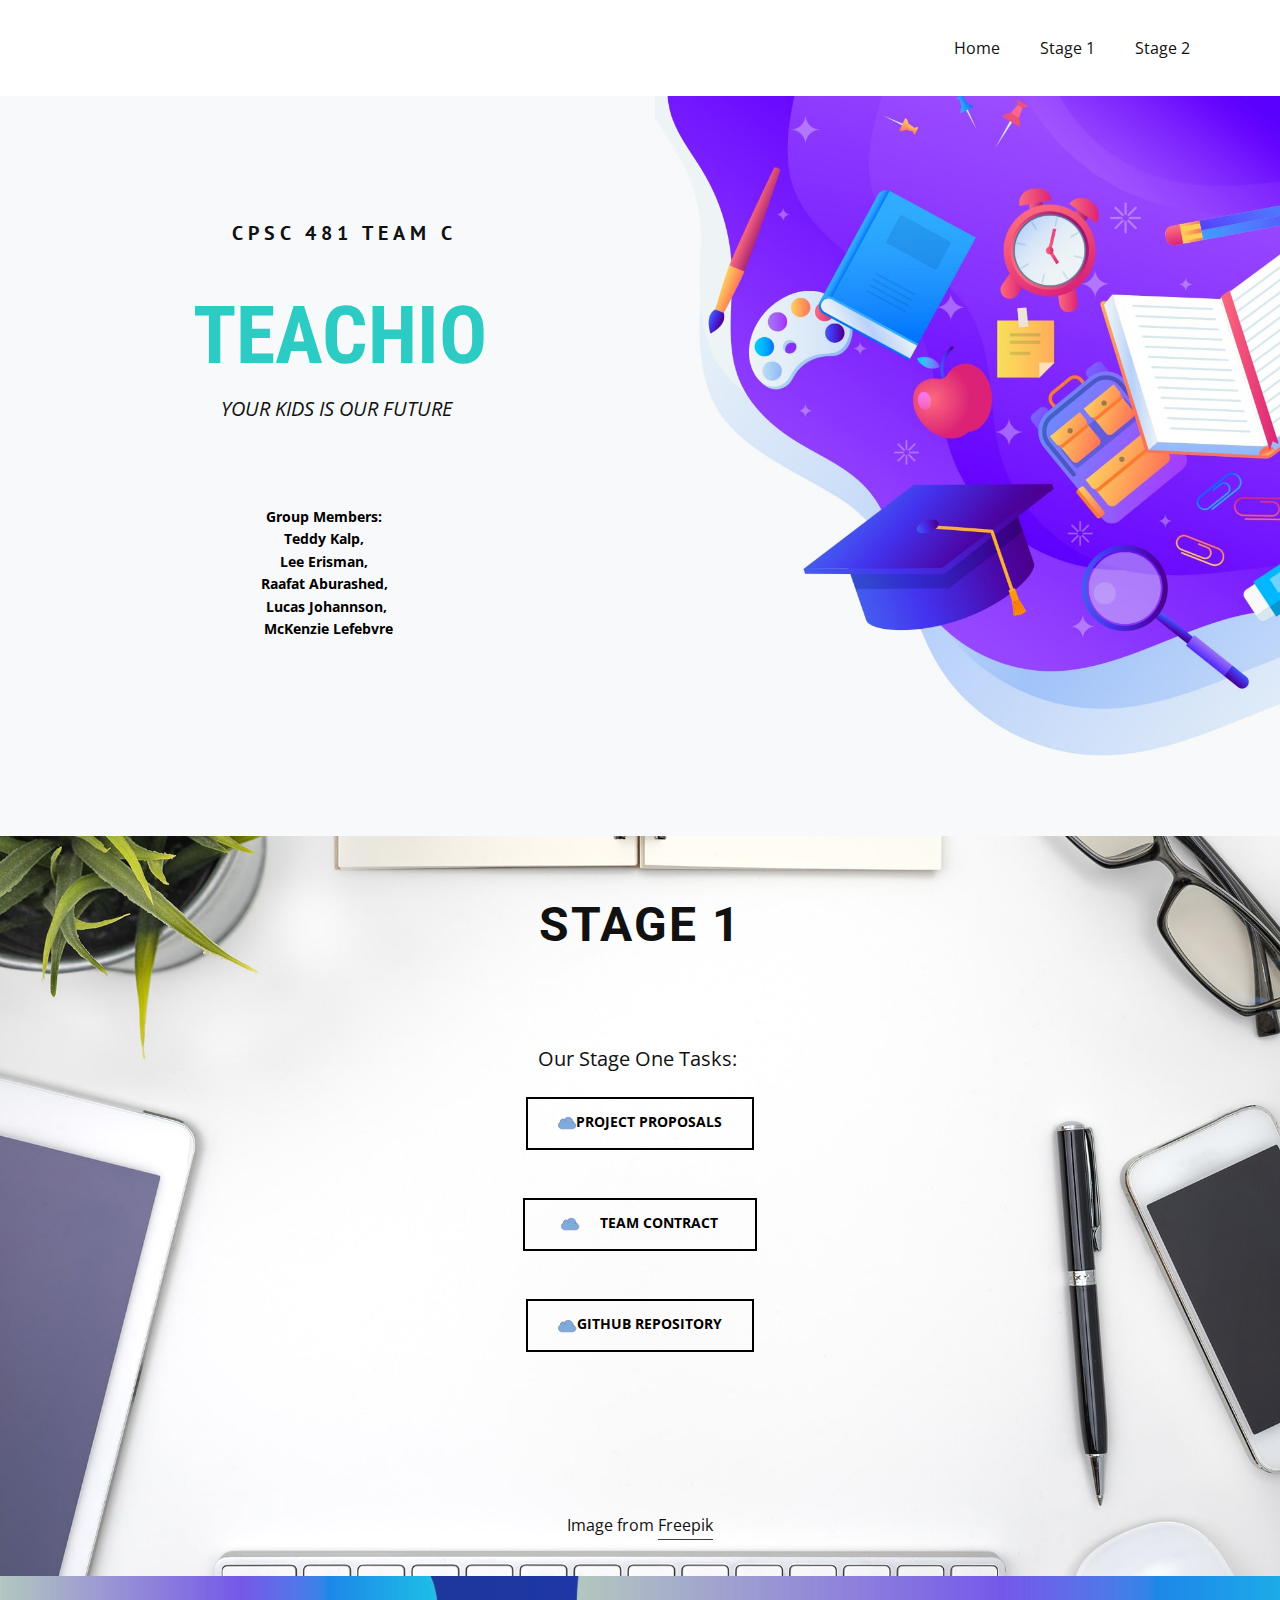
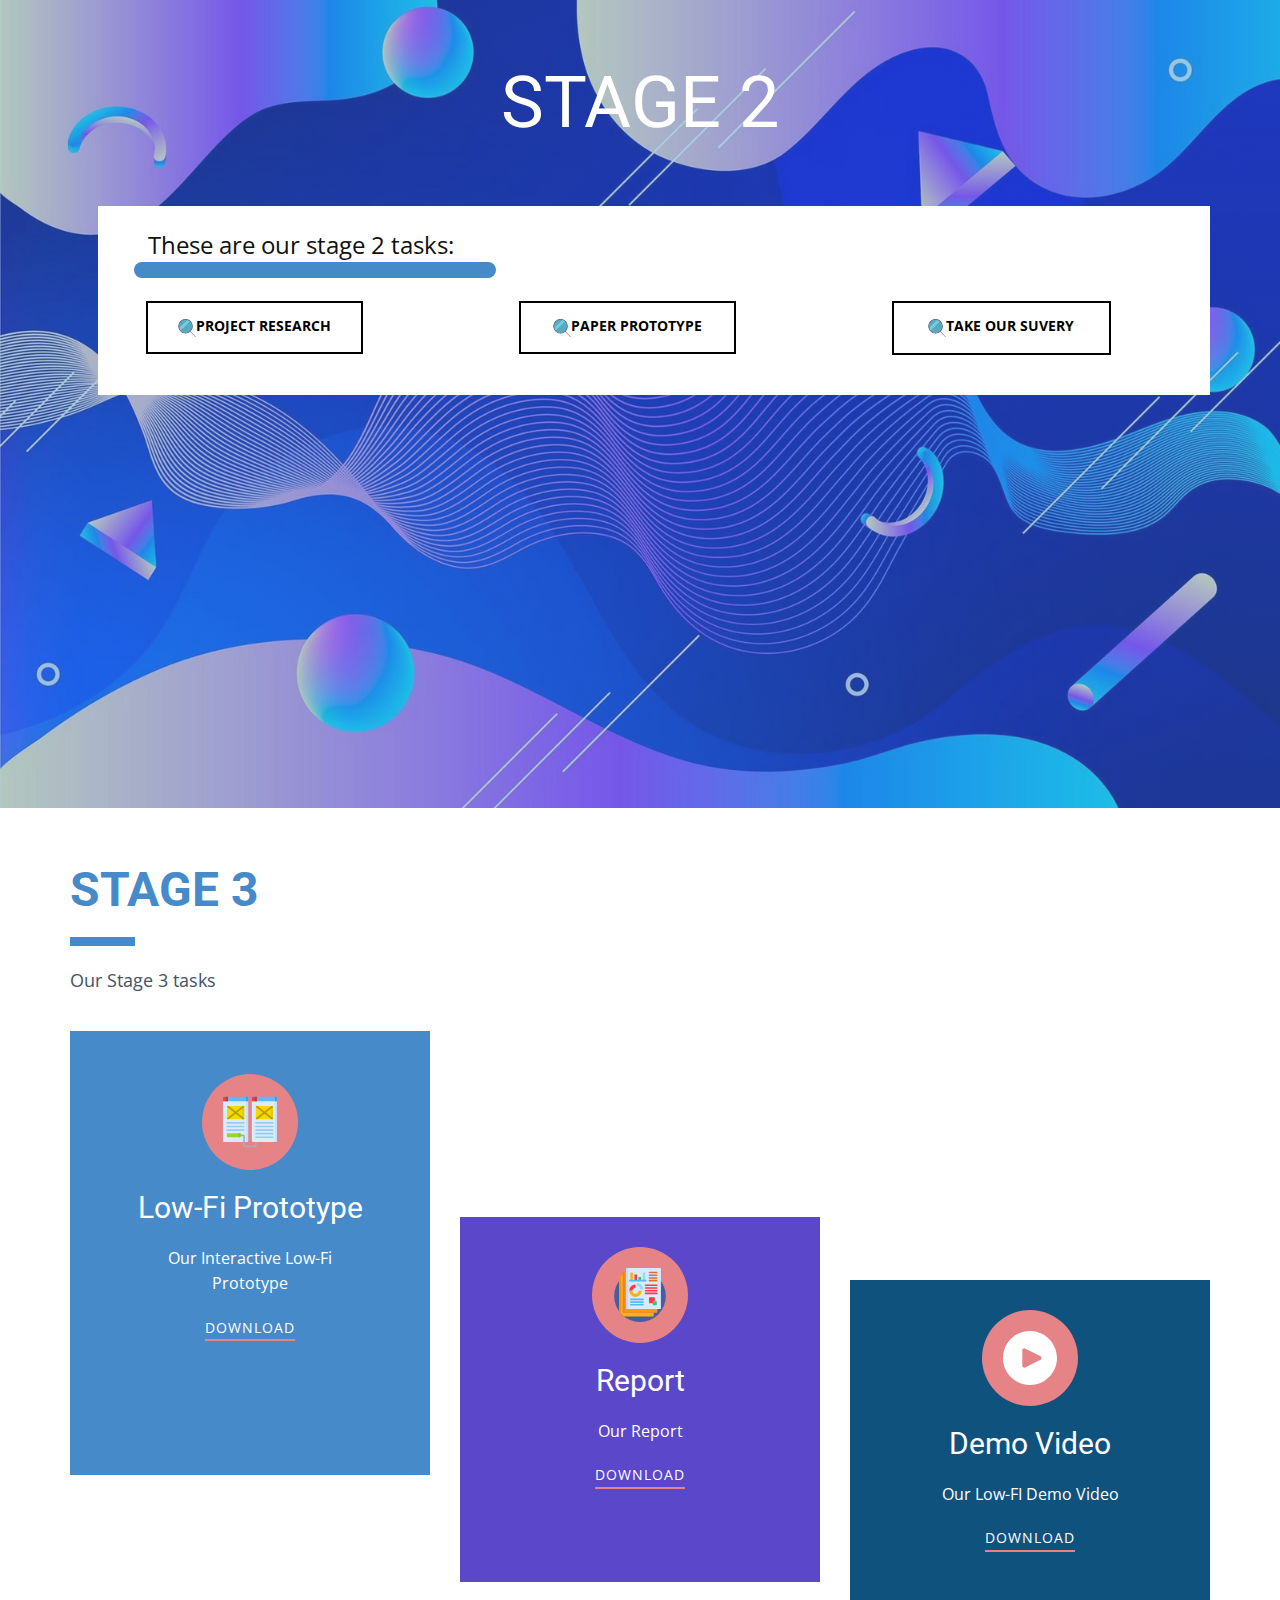
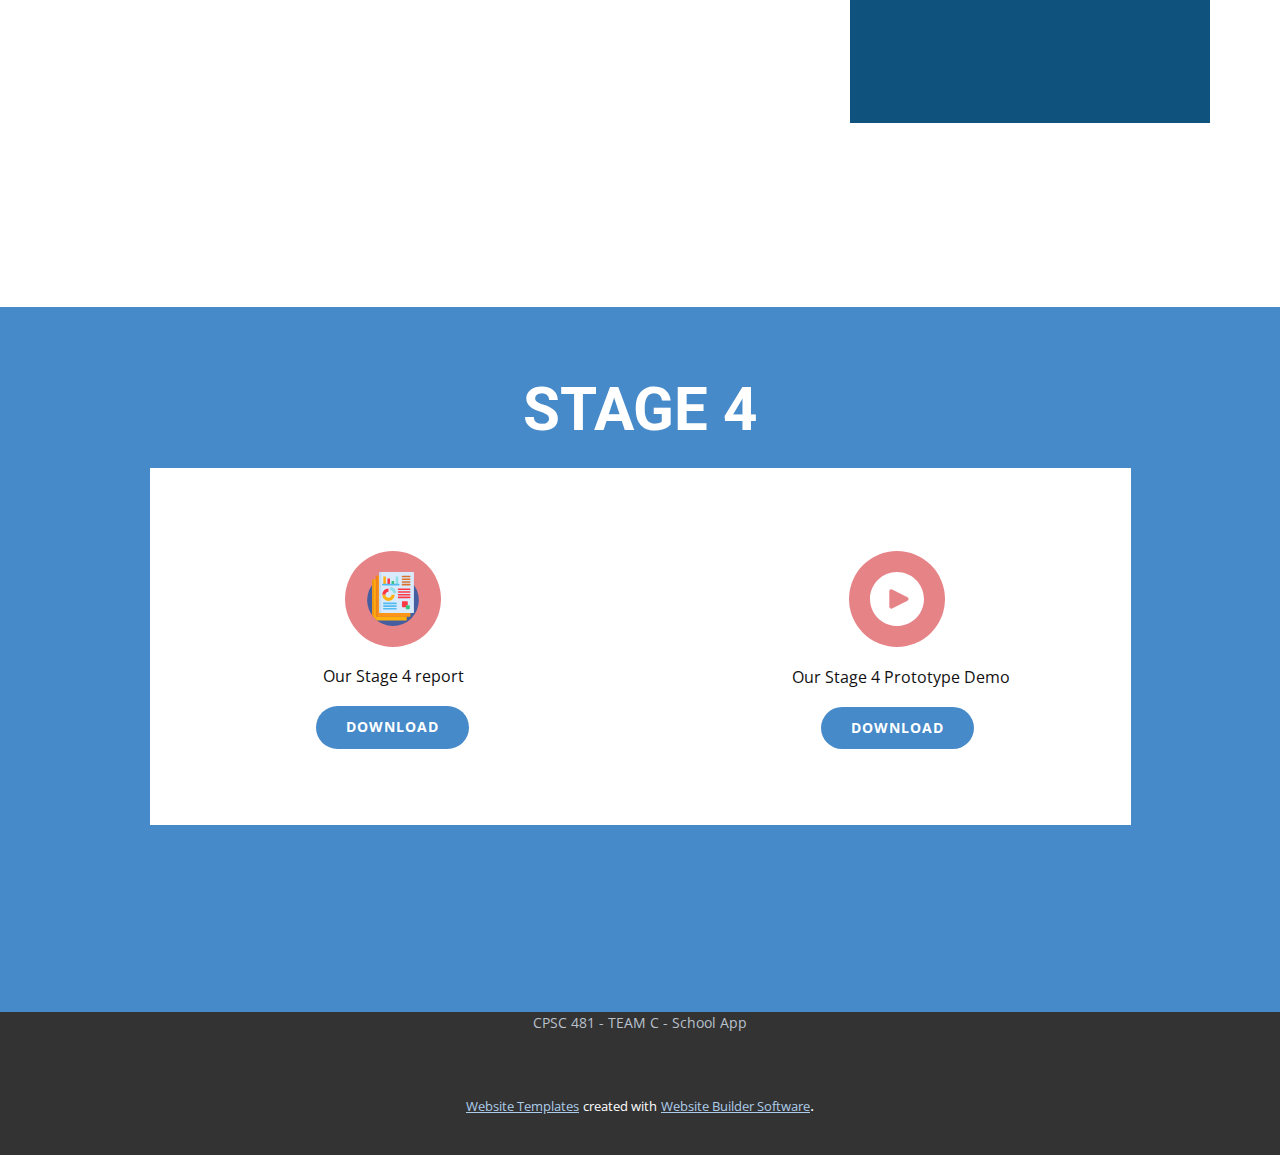
<file: Home.html>
<!DOCTYPE html>
<html style="font-size: 16px;">
  <head>
    <meta name="viewport" content="width=device-width, initial-scale=1.0">
    <meta charset="utf-8">
    <meta name="keywords" content="Your Kids is Our Future">
    <meta name="description" content="">
    <meta name="page_type" content="np-template-header-footer-from-plugin">
    <title>Home</title>
    <link rel="stylesheet" href="nicepage.css" media="screen">
<link rel="stylesheet" href="Home.css" media="screen">
    <script class="u-script" type="text/javascript" src="jquery.js" defer=""></script>
    <script class="u-script" type="text/javascript" src="nicepage.js" defer=""></script>
    <meta name="generator" content="Nicepage 2.30.1, nicepage.com">
    <link id="u-theme-google-font" rel="stylesheet" href="https://fonts.googleapis.com/css?family=Roboto:100,100i,300,300i,400,400i,500,500i,700,700i,900,900i|Open+Sans:300,300i,400,400i,600,600i,700,700i,800,800i">
    <link id="u-page-google-font" rel="stylesheet" href="https://fonts.googleapis.com/css?family=PT+Sans:400,400i,700,700i|Roboto+Condensed:300,300i,400,400i,700,700i">
    
    
    
    
    
    
    <script type="application/ld+json">{
		"@context": "http://schema.org",
		"@type": "Organization",
		"name": "Site1",
		"url": "index.html"
}</script>
    <meta property="og:title" content="Home">
    <meta property="og:type" content="website">
    <meta name="theme-color" content="#478ac9">
    <link rel="canonical" href="index.html">
    <meta property="og:url" content="index.html">
  </head>
  <body class="u-body"><header class="u-align-left u-clearfix u-header u-white u-header" id="Header"><div class="u-clearfix u-sheet u-valign-middle u-sheet-1">
        <nav class="u-menu u-menu-dropdown u-offcanvas u-menu-1">
          <div class="menu-collapse">
            <a class="u-button-style u-nav-link" href="#">
              <svg><use xmlns:xlink="http://www.w3.org/1999/xlink" xlink:href="#menu-hamburger"></use></svg>
              <svg version="1.1" xmlns="http://www.w3.org/2000/svg" xmlns:xlink="http://www.w3.org/1999/xlink"><defs><symbol id="menu-hamburger" viewBox="0 0 16 16" style="width: 16px; height: 16px;"><rect y="1" width="16" height="2"></rect><rect y="7" width="16" height="2"></rect><rect y="13" width="16" height="2"></rect>
</symbol>
</defs></svg>
            </a>
          </div>
          <div class="u-custom-menu u-nav-container">
            <ul class="u-nav u-unstyled"><li class="u-nav-item"><a class="u-button-style u-nav-link" href="Home.html" target="_blank">Home</a>
</li><li class="u-nav-item"><a class="u-button-style u-nav-link" href="Stage-1.html" target="_blank">Stage 1</a>
</li><li class="u-nav-item"><a class="u-button-style u-nav-link" href="Stage-2.html">Stage 2</a>
</li></ul>
          </div>
          <div class="u-custom-menu u-nav-container-collapse">
            <div class="u-black u-container-style u-inner-container-layout u-opacity u-opacity-95 u-sidenav">
              <div class="u-sidenav-overflow">
                <div class="u-menu-close"></div>
                <ul class="u-align-center u-nav u-popupmenu-items u-unstyled u-nav-2"><li class="u-nav-item"><a class="u-button-style u-nav-link" href="Home.html" target="_blank">Home</a>
</li><li class="u-nav-item"><a class="u-button-style u-nav-link" href="Stage-1.html" target="_blank">Stage 1</a>
</li><li class="u-nav-item"><a class="u-button-style u-nav-link" href="Stage-2.html">Stage 2</a>
</li></ul>
              </div>
            </div>
            <div class="u-black u-menu-overlay u-opacity u-opacity-70"></div>
          </div>
        </nav>
      </div></header>
    <section class="u-clearfix u-image u-section-1" id="Home">
      <div class="u-clearfix u-layout-wrap u-layout-wrap-1">
        <div class="u-layout">
          <div class="u-layout-row">
            <div class="u-align-center u-container-style u-layout-cell u-left-cell u-size-29 u-layout-cell-1">
              <div class="u-container-layout u-container-layout-1">
                <h5 class="u-custom-font u-font-pt-sans u-text u-text-1">CPSC 481 TEAM C&nbsp;</h5>
                <h1 class="u-custom-font u-font-roboto-condensed u-text u-text-palette-4-base u-text-2">Teachio<br>
                </h1>
                <p class="u-text u-text-3">YOUR KIDS IS OUR FUTURE</p>
                <p class="u-text u-text-black u-text-4">Group Members:&nbsp;<br>Teddy Kalp,&nbsp;<br>Lee Erisman,&nbsp;<br>Raafat Aburashed,&nbsp;<br>Lucas Johannson,<br>&nbsp;McKenzie Lefebvre
                </p>
              </div>
            </div>
            <div class="u-align-right u-container-style u-image u-layout-cell u-right-cell u-size-31 u-image-1">
              <div class="u-container-layout u-container-layout-2"></div>
            </div>
          </div>
        </div>
      </div>
    </section>
    <section class="u-align-center u-clearfix u-image u-section-2" id="Stage1">
      <div class="u-clearfix u-sheet u-sheet-1">
        <h2 class="u-text u-text-1">STage 1</h2>
        <p class="u-large-text u-text u-text-default u-text-variant u-text-2">Our Stage One Tasks:&nbsp;<br>&nbsp;
        </p>
        <a href="files/stageOne.pdf" class="u-border-2 u-border-black u-btn u-button-style u-file-link u-hover-black u-none u-text-black u-text-hover-white u-btn-1" target="_blank"><span class="u-icon u-icon-1"><svg xmlns="http://www.w3.org/2000/svg" xmlns:xlink="http://www.w3.org/1999/xlink" version="1.1" xml:space="preserve" class="u-svg-content" viewBox="0 0 60 60" x="0px" y="0px" style="color: rgb(127, 171, 218); width: 1em; height: 1em;"><path style="fill:currentColor;stroke:#7383BF;stroke-width:2;stroke-linecap:round;stroke-miterlimit:10;" d="M50.003,27
	c-0.115-8.699-7.193-16-15.919-16c-5.559,0-10.779,3.005-13.661,7.336C19.157,17.493,17.636,17,16,17c-4.418,0-8,3.582-8,8
	c0,0.153,0.014,0.302,0.023,0.454C8.013,25.636,8,25.82,8,26c-3.988,1.912-7,6.457-7,11.155C1,43.67,6.33,49,12.845,49h24.507
	c0.138,0,0.272-0.016,0.408-0.021C37.897,48.984,38.031,49,38.169,49h9.803C54.037,49,59,44.037,59,37.972
	C59,32.601,55.106,27.961,50.003,27z"></path><path style="fill:currentColor;stroke:#7383BF;stroke-width:2;stroke-linecap:round;stroke-miterlimit:10;" d="M50.003,27
	c0,0-2.535-0.375-5.003,0"></path><path style="fill:currentColor;stroke:#7383BF;stroke-width:2;stroke-linecap:round;stroke-miterlimit:10;" d="M8,25c0-4.418,3.582-8,8-8
	s8,3.582,8,8"></path></svg><img></span>Project Proposals
        </a>
        <a href="https://teddy-kalp.github.io/CPSC-481-Online-Repository/stage-one/Team%20Contract.pdf" class="u-border-2 u-border-black u-btn u-button-style u-hover-black u-none u-text-black u-text-hover-white u-btn-2" target="_blank"><span class="u-icon u-icon-2"><svg xmlns="http://www.w3.org/2000/svg" xmlns:xlink="http://www.w3.org/1999/xlink" version="1.1" xml:space="preserve" class="u-svg-content" viewBox="0 0 60 60" x="0px" y="0px" style="color: rgb(127, 171, 218); width: 1em; height: 1em;"><path style="fill:currentColor;stroke:#7383BF;stroke-width:2;stroke-linecap:round;stroke-miterlimit:10;" d="M50.003,27
	c-0.115-8.699-7.193-16-15.919-16c-5.559,0-10.779,3.005-13.661,7.336C19.157,17.493,17.636,17,16,17c-4.418,0-8,3.582-8,8
	c0,0.153,0.014,0.302,0.023,0.454C8.013,25.636,8,25.82,8,26c-3.988,1.912-7,6.457-7,11.155C1,43.67,6.33,49,12.845,49h24.507
	c0.138,0,0.272-0.016,0.408-0.021C37.897,48.984,38.031,49,38.169,49h9.803C54.037,49,59,44.037,59,37.972
	C59,32.601,55.106,27.961,50.003,27z"></path><path style="fill:currentColor;stroke:#7383BF;stroke-width:2;stroke-linecap:round;stroke-miterlimit:10;" d="M50.003,27
	c0,0-2.535-0.375-5.003,0"></path><path style="fill:currentColor;stroke:#7383BF;stroke-width:2;stroke-linecap:round;stroke-miterlimit:10;" d="M8,25c0-4.418,3.582-8,8-8
	s8,3.582,8,8"></path></svg><img></span>&nbsp; &nbsp; &nbsp;Team Contract
        </a>
        <a href="https://github.com/teddy-kalp/CPSC481-TEAM-C" class="u-border-2 u-border-black u-btn u-button-style u-hover-black u-none u-text-black u-text-hover-white u-btn-3" target="_blank"><span class="u-icon u-icon-3"><svg xmlns="http://www.w3.org/2000/svg" xmlns:xlink="http://www.w3.org/1999/xlink" version="1.1" xml:space="preserve" class="u-svg-content" viewBox="0 0 60 60" x="0px" y="0px" style="color: rgb(127, 171, 218); width: 1em; height: 1em;"><path style="fill:currentColor;stroke:#7383BF;stroke-width:2;stroke-linecap:round;stroke-miterlimit:10;" d="M50.003,27
	c-0.115-8.699-7.193-16-15.919-16c-5.559,0-10.779,3.005-13.661,7.336C19.157,17.493,17.636,17,16,17c-4.418,0-8,3.582-8,8
	c0,0.153,0.014,0.302,0.023,0.454C8.013,25.636,8,25.82,8,26c-3.988,1.912-7,6.457-7,11.155C1,43.67,6.33,49,12.845,49h24.507
	c0.138,0,0.272-0.016,0.408-0.021C37.897,48.984,38.031,49,38.169,49h9.803C54.037,49,59,44.037,59,37.972
	C59,32.601,55.106,27.961,50.003,27z"></path><path style="fill:currentColor;stroke:#7383BF;stroke-width:2;stroke-linecap:round;stroke-miterlimit:10;" d="M50.003,27
	c0,0-2.535-0.375-5.003,0"></path><path style="fill:currentColor;stroke:#7383BF;stroke-width:2;stroke-linecap:round;stroke-miterlimit:10;" d="M8,25c0-4.418,3.582-8,8-8
	s8,3.582,8,8"></path></svg><img></span>GitHub Repository
        </a>
        <p class="u-text u-text-default u-text-3">Image from <a href="https://www.freepik.com/photos/business" class="u-active-none u-border-1 u-border-grey-75 u-btn u-button-style u-hover-none u-none u-text-body-color u-btn-4">Freepik</a>
        </p>
      </div>
    </section>
    <section class="u-align-center u-clearfix u-image u-shading u-section-3" id="carousel_dedd" data-image-width="1980" data-image-height="1320">
      <div class="u-clearfix u-sheet u-sheet-1">
        <h1 class="u-heading-font u-text u-title u-text-1">STAGE 2</h1>
        <div class="u-expanded-width-lg u-expanded-width-md u-expanded-width-sm u-expanded-width-xs u-list u-repeater u-list-1">
          <div class="u-align-left u-container-style u-list-item u-repeater-item u-white u-list-item-1">
            <div class="u-container-layout u-similar-container u-container-layout-1"></div>
          </div>
        </div>
        <a href="https://teddy-kalp.github.io/CPSC-481-Online-Repository/stage-two/stageTwo.pdf" class="u-border-2 u-border-black u-btn u-button-style u-hover-black u-none u-text-black u-text-hover-white u-btn-1" target="_blank"><span class="u-icon u-icon-1"><svg xmlns="http://www.w3.org/2000/svg" xmlns:xlink="http://www.w3.org/1999/xlink" version="1.1" xml:space="preserve" class="u-svg-content" viewBox="0 0 52.966 52.966" x="0px" y="0px" style="width: 1em; height: 1em;"><circle style="fill:#57ABC1;" cx="21.983" cy="21" r="20"></circle><line style="fill:none;stroke:#556080;stroke-width:2;stroke-linecap:round;stroke-miterlimit:10;" x1="35.437" y1="35.798" x2="50.983" y2="51.966"></line><path style="fill:#7CCBD8;" d="M3.002,27.253c0.848,2.582,2.24,5.018,4.167,7.146L35.382,6.186
	c-2.129-1.928-4.564-3.319-7.146-4.167L3.002,27.253z"></path><path style="fill:#556080;" d="M21.983,42c-11.58,0-21-9.42-21-21s9.42-21,21-21s21,9.42,21,21S33.562,42,21.983,42z M21.983,2
	c-10.477,0-19,8.523-19,19s8.523,19,19,19s19-8.523,19-19S32.459,2,21.983,2z"></path></svg><img></span>Project Research
        </a>
        <a href="https://docs.google.com/presentation/d/1w1P_mBFtAeEb24O4vJjevG9Jpb418s6GzDliQEfkSqU/edit#slide=id.g9c56d80968_0_50" class="u-border-2 u-border-black u-btn u-button-style u-hover-black u-none u-text-black u-text-hover-white u-btn-2" target="_blank"><span class="u-icon u-icon-2"><svg xmlns="http://www.w3.org/2000/svg" xmlns:xlink="http://www.w3.org/1999/xlink" version="1.1" xml:space="preserve" class="u-svg-content" viewBox="0 0 52.966 52.966" x="0px" y="0px" style="width: 1em; height: 1em;"><circle style="fill:#57ABC1;" cx="21.983" cy="21" r="20"></circle><line style="fill:none;stroke:#556080;stroke-width:2;stroke-linecap:round;stroke-miterlimit:10;" x1="35.437" y1="35.798" x2="50.983" y2="51.966"></line><path style="fill:#7CCBD8;" d="M3.002,27.253c0.848,2.582,2.24,5.018,4.167,7.146L35.382,6.186
	c-2.129-1.928-4.564-3.319-7.146-4.167L3.002,27.253z"></path><path style="fill:#556080;" d="M21.983,42c-11.58,0-21-9.42-21-21s9.42-21,21-21s21,9.42,21,21S33.562,42,21.983,42z M21.983,2
	c-10.477,0-19,8.523-19,19s8.523,19,19,19s19-8.523,19-19S32.459,2,21.983,2z"></path></svg><img></span>Paper prototype
        </a>
        <a href="https://docs.google.com/forms/d/e/1FAIpQLSf8lX3l6UorMUUa2XX_PU5n_1AGqDFMSoa81Y-rKW5q5bVonA/viewform" class="u-border-2 u-border-black u-btn u-button-style u-hover-black u-none u-text-black u-text-hover-white u-btn-3" target="_blank"><span class="u-icon u-icon-3"><svg xmlns="http://www.w3.org/2000/svg" xmlns:xlink="http://www.w3.org/1999/xlink" version="1.1" xml:space="preserve" class="u-svg-content" viewBox="0 0 52.966 52.966" x="0px" y="0px" style="width: 1em; height: 1em;"><circle style="fill:#57ABC1;" cx="21.983" cy="21" r="20"></circle><line style="fill:none;stroke:#556080;stroke-width:2;stroke-linecap:round;stroke-miterlimit:10;" x1="35.437" y1="35.798" x2="50.983" y2="51.966"></line><path style="fill:#7CCBD8;" d="M3.002,27.253c0.848,2.582,2.24,5.018,4.167,7.146L35.382,6.186
	c-2.129-1.928-4.564-3.319-7.146-4.167L3.002,27.253z"></path><path style="fill:#556080;" d="M21.983,42c-11.58,0-21-9.42-21-21s9.42-21,21-21s21,9.42,21,21S33.562,42,21.983,42z M21.983,2
	c-10.477,0-19,8.523-19,19s8.523,19,19,19s19-8.523,19-19S32.459,2,21.983,2z"></path></svg><img></span>Take our suvery
        </a>
        <p class="u-text u-text-body-color u-text-2">These are our stage 2 tasks:</p>
        <div class="u-palette-1-base u-radius-10 u-shape u-shape-round u-shape-1"></div>
      </div>
    </section>
    <section class="u-clearfix u-section-4" id="carousel_b3ff">
      <div class="u-clearfix u-sheet u-sheet-1">
        <h1 class="u-text u-text-default u-text-palette-1-base u-text-1">STAGE 3</h1>
        <div class="u-border-9 u-border-palette-1-base u-line u-line-horizontal u-line-1"></div>
        <p class="u-text u-text-palette-1-dark-2 u-text-2">Our Stage 3 tasks</p>
        <div class="u-clearfix u-expanded-width u-gutter-30 u-layout-wrap u-layout-wrap-1">
          <div class="u-gutter-0 u-layout">
            <div class="u-layout-row">
              <div class="u-size-20 u-size-30-md">
                <div class="u-layout-col">
                  <div class="u-container-style u-layout-cell u-left-cell u-palette-1-base u-size-30 u-layout-cell-1">
                    <div class="u-container-layout u-container-layout-1"><span class="u-icon u-icon-circle u-palette-2-light-1 u-spacing-21 u-icon-1"><svg class="u-svg-link" preserveAspectRatio="xMidYMin slice" viewBox="0 0 512 512" style=""><use xmlns:xlink="http://www.w3.org/1999/xlink" xlink:href="#svg-6958"></use></svg><svg xmlns="http://www.w3.org/2000/svg" xmlns:xlink="http://www.w3.org/1999/xlink" version="1.1" xml:space="preserve" class="u-svg-content" viewBox="0 0 512 512" id="svg-6958"><g><g><path d="m226.6 446.219h-214.736c-6.552 0-11.864-5.312-11.864-11.865v-379.747h238.464v379.747c0 6.553-5.311 11.865-11.864 11.865z" fill="#d8ecfe"></path><path d="m238.468 59.453v374.904c0 6.551-5.311 11.862-11.872 11.862h-19.671c6.56 0 11.872-5.311 11.872-11.862v-374.904z" fill="#c4e2ff"></path><path d="m238.464 59.462h-238.464v-33.206c0-4.703 3.812-8.515 8.515-8.515h221.435c4.703 0 8.515 3.812 8.515 8.515v33.206z" fill="#60b7ff"></path><path d="m238.462 26.252v33.207h-19.732v-33.207c0-4.698-3.815-8.513-8.522-8.513h19.742c4.697 0 8.512 3.815 8.512 8.513z" fill="#26a6fe"></path><path d="m47.224 59.462h-47.224v-33.206c0-4.703 3.812-8.515 8.515-8.515h38.709z" fill="#e94444"></path><path d="m26.419 17.741h20.805v41.723h-20.805z" fill="#d83131"></path>
</g><g><path d="m500.132 446.219h-214.736c-6.552 0-11.864-5.312-11.864-11.864v-379.748h238.464v379.747c.001 6.553-5.311 11.865-11.864 11.865z" fill="#d8ecfe"></path><path d="m512 59.453v374.904c0 6.551-5.311 11.862-11.872 11.862h-19.671c6.56 0 11.872-5.311 11.872-11.862v-374.904z" fill="#c4e2ff"></path><path d="m511.997 59.462h-238.465v-33.206c0-4.703 3.812-8.515 8.515-8.515h221.435c4.703 0 8.515 3.812 8.515 8.515z" fill="#60b7ff"></path><path d="m511.995 26.252v33.207h-19.732v-33.207c0-4.698-3.815-8.513-8.522-8.513h19.742c4.696 0 8.512 3.815 8.512 8.513z" fill="#26a6fe"></path><path d="m320.756 59.462h-47.224v-33.206c0-4.703 3.812-8.515 8.515-8.515h38.709z" fill="#e94444"></path><path d="m299.951 17.741h20.805v41.723h-20.805z" fill="#d83131"></path>
</g><g><path d="m196.12 228.973h-152.635c-2.737 0-4.955-2.218-4.955-4.955v-114.105c0-2.737 2.218-4.955 4.955-4.955h152.635c2.737 0 4.955 2.218 4.955 4.955v114.104c0 2.737-2.218 4.956-4.955 4.956z" fill="#f4d902"></path>
</g><g><path d="m201.078 109.91v114.106c0 2.736-2.216 4.953-4.953 4.953h-19.614c2.736 0 4.953-2.216 4.953-4.953v-114.106c0-2.736-2.216-4.953-4.953-4.953h19.614c2.736 0 4.953 2.217 4.953 4.953z" fill="#e3ca00"></path>
</g><path d="m201.08 113.914-68.348 53.054 68.348 53.044v4.009c0 2.731-2.226 4.947-4.957 4.947h-8.708l-67.297-52.22-67.287 52.22h-9.347c-2.731 0-4.957-2.216-4.957-4.947v-3.514l68.987-53.539-68.987-53.549v-3.504c0-2.741 2.226-4.957 4.957-4.957h9.347l67.287 52.22 67.297-52.22h8.708c2.731 0 4.957 2.216 4.957 4.957z" fill="#ba9b06"></path><g><path d="m199.043 272.004h-160.513c-4.269 0-7.729-3.46-7.729-7.729s3.46-7.729 7.729-7.729h160.513c4.269 0 7.729 3.46 7.729 7.729.001 4.269-3.46 7.729-7.729 7.729z" fill="#96cced"></path>
</g><g><path d="m199.043 306.329h-160.513c-4.269 0-7.729-3.46-7.729-7.729s3.46-7.729 7.729-7.729h160.513c4.269 0 7.729 3.46 7.729 7.729.001 4.269-3.46 7.729-7.729 7.729z" fill="#96cced"></path>
</g><g><path d="m199.043 340.654h-160.513c-4.269 0-7.729-3.46-7.729-7.729s3.46-7.729 7.729-7.729h160.513c4.269 0 7.729 3.46 7.729 7.729.001 4.269-3.46 7.729-7.729 7.729z" fill="#96cced"></path>
</g><g><path d="m469.082 228.973h-152.634c-2.737 0-4.955-2.218-4.955-4.955v-114.105c0-2.737 2.219-4.955 4.955-4.955h152.635c2.737 0 4.955 2.218 4.955 4.955v114.104c-.001 2.737-2.219 4.956-4.956 4.956z" fill="#f4d902"></path>
</g><g><path d="m474.04 109.91v114.106c0 2.736-2.216 4.953-4.953 4.953h-19.614c2.736 0 4.953-2.216 4.953-4.953v-114.106c0-2.736-2.216-4.953-4.953-4.953h19.614c2.736 0 4.953 2.217 4.953 4.953z" fill="#e3ca00"></path>
</g><path d="m474.041 109.915c0-2.741-2.226-4.957-4.957-4.957h-8.708l-67.297 52.22-67.287-52.22h-9.347c-2.731 0-4.947 2.216-4.947 4.957v3.514l68.977 53.539-68.977 53.529v3.525c0 2.731 2.216 4.947 4.947 4.947h9.347l67.287-52.22 67.297 52.22h8.708c2.731 0 4.957-2.216 4.957-4.947v-4.009l-68.348-53.044 68.348-53.054z" fill="#ba9b06"></path><g><path d="m472.006 272.004h-160.514c-4.269 0-7.729-3.46-7.729-7.729s3.46-7.729 7.729-7.729h160.513c4.269 0 7.729 3.46 7.729 7.729.001 4.269-3.459 7.729-7.728 7.729z" fill="#96cced"></path>
</g><g><path d="m472.006 306.329h-160.514c-4.269 0-7.729-3.46-7.729-7.729s3.46-7.729 7.729-7.729h160.513c4.269 0 7.729 3.46 7.729 7.729.001 4.269-3.459 7.729-7.728 7.729z" fill="#96cced"></path>
</g><g><path d="m472.006 340.654h-160.514c-4.269 0-7.729-3.46-7.729-7.729s3.46-7.729 7.729-7.729h160.513c4.269 0 7.729 3.46 7.729 7.729.001 4.269-3.459 7.729-7.728 7.729z" fill="#96cced"></path>
</g><g><path d="m472.006 374.432h-160.514c-4.269 0-7.729-3.46-7.729-7.729s3.46-7.729 7.729-7.729h160.513c4.269 0 7.729 3.46 7.729 7.729.001 4.269-3.459 7.729-7.728 7.729z" fill="#96cced"></path>
</g><g><path d="m472.006 408.441h-160.514c-4.269 0-7.729-3.46-7.729-7.729s3.46-7.729 7.729-7.729h160.513c4.269 0 7.729 3.46 7.729 7.729.001 4.269-3.459 7.729-7.728 7.729z" fill="#96cced"></path>
</g><g><path d="m192.764 390.028h.01zm126.462 56.187v33.391c0 8.08-6.585 14.655-14.665 14.655h-97.936c-8.08 0-14.665-6.575-14.665-14.655v-89.578h-32.494c-4.267 0-7.729-3.463-7.729-7.729 0-4.267 3.463-7.729 7.729-7.729h33.298c8.08 0 14.655 6.575 14.655 14.655v89.578h96.349v-32.587h15.458z" fill="#acacac"></path>
</g><g><g><path d="m161.732 401.496h-119.389c-2.735 0-4.953-2.217-4.953-4.953v-28.491c0-2.735 2.217-4.953 4.953-4.953h119.389c2.735 0 4.953 2.217 4.953 4.953v28.491c0 2.736-2.218 4.953-4.953 4.953z" fill="#97d729"></path>
</g><g><path d="m166.684 368.052v28.492c0 2.736-2.216 4.953-4.953 4.953h-19.614c2.736 0 4.953-2.216 4.953-4.953v-28.492c0-2.736-2.216-4.953-4.953-4.953h19.614c2.737.001 4.953 2.217 4.953 4.953z" fill="#8bc727"></path>
</g>
</g>
</g></svg>
            
            
          </span>
                      <h3 class="u-align-center u-text u-text-default u-text-3">Low-Fi Prototype</h3>
                      <p class="u-align-center u-text u-text-default u-text-4">Our Interactive Low-Fi Prototype</p>
                      <a href="files/CPSC481Stage3LowFidelityPrototype.pdf" class="u-active-none u-border-2 u-border-palette-2-light-1 u-btn u-btn-rectangle u-button-style u-file-link u-hover-none u-none u-text-white u-btn-1">Download</a>
                    </div>
                  </div>
                  <div class="u-container-style u-hidden-md u-hidden-sm u-hidden-xs u-layout-cell u-left-cell u-size-30 u-layout-cell-2">
                    <div class="u-container-layout u-container-layout-2"></div>
                  </div>
                </div>
              </div>
              <div class="u-size-20 u-size-30-md">
                <div class="u-layout-col">
                  <div class="u-container-style u-hidden-md u-hidden-sm u-hidden-xs u-layout-cell u-size-20 u-layout-cell-3">
                    <div class="u-container-layout u-container-layout-3"></div>
                  </div>
                  <div class="u-container-style u-custom-color-2 u-layout-cell u-size-20 u-layout-cell-4">
                    <div class="u-container-layout u-valign-top u-container-layout-4"><span class="u-icon u-icon-circle u-palette-2-light-1 u-spacing-21 u-icon-2"><svg class="u-svg-link" preserveAspectRatio="xMidYMin slice" viewBox="0 0 512 512" style=""><use xmlns:xlink="http://www.w3.org/1999/xlink" xlink:href="#svg-2cb8"></use></svg><svg xmlns="http://www.w3.org/2000/svg" xmlns:xlink="http://www.w3.org/1999/xlink" version="1.1" xml:space="preserve" class="u-svg-content" viewBox="0 0 512 512" x="0px" y="0px" id="svg-2cb8" style="enable-background:new 0 0 512 512;"><circle style="fill:#445EA0;" cx="256" cy="267" r="245"></circle><path style="fill:#FFAF10;" d="M100.718,421.644c-2.75,0-5-2.25-5-5V71.247H62.635c-2.75,0-5,2.25-5,5v334.546  c13.366,18.407,29.218,34.891,47.084,48.935h276.398c2.75,0,5-2.25,5-5v-33.083L100.718,421.644L100.718,421.644z"></path><path style="fill:#EF9614;" d="M76.635,76.247c0-2.75,2.25-5,5-5h-19c-2.75,0-5,2.25-5,5v334.546  c5.867,8.08,12.215,15.789,19,23.085V76.247z"></path><path style="fill:#FF9518;" d="M133.718,385.646c-2.75,0-5-2.25-5-5V35.998H97.883c-2.75,0-5,2.25-5,5v378.48c0,2.751,2.25,5,5,5  h318.484c2.75,0,5-2.249,5-5v-33.832L133.718,385.646L133.718,385.646z"></path><path style="fill:#EF8318;" d="M110.883,419.478V40.998c0-2.75,2.25-5,5-5h-18c-2.75,0-5,2.25-5,5v378.48c0,2.751,2.25,5,5,5h18  C113.133,424.478,110.883,422.229,110.883,419.478z"></path><path style="fill:#D9EAFC;" d="M454.365,383.48c0,2.75-2.25,5-5,5H130.883c-2.75,0-5-2.25-5-5V5c0-2.75,2.25-5,5-5h318.482  c2.75,0,5,2.25,5,5V383.48z"></path><path style="fill:#C3DDF4;" d="M145.727,383.48V5c0-2.75,2.25-5,5-5h-19.845c-2.75,0-5,2.25-5,5v378.48c0,2.75,2.25,5,5,5h19.845  C147.977,388.48,145.727,386.23,145.727,383.48z"></path><g><path style="fill:#DB722C;" d="M415.09,50.794h-69.561c-4.143,0-7.5-3.357-7.5-7.5c0-4.142,3.357-7.5,7.5-7.5h69.561   c4.143,0,7.5,3.358,7.5,7.5C422.59,47.437,419.232,50.794,415.09,50.794z"></path><path style="fill:#DB722C;" d="M415.09,76.293h-69.561c-4.143,0-7.5-3.358-7.5-7.5c0-4.143,3.357-7.5,7.5-7.5h69.561   c4.143,0,7.5,3.357,7.5,7.5C422.59,72.935,419.232,76.293,415.09,76.293z"></path><path style="fill:#DB722C;" d="M415.09,101.791h-69.561c-4.143,0-7.5-3.358-7.5-7.5s3.357-7.5,7.5-7.5h69.561   c4.143,0,7.5,3.358,7.5,7.5C422.59,98.434,419.232,101.791,415.09,101.791z"></path><path style="fill:#DB722C;" d="M415.09,127.29h-69.561c-4.143,0-7.5-3.358-7.5-7.5c0-4.143,3.357-7.5,7.5-7.5h69.561   c4.143,0,7.5,3.357,7.5,7.5C422.59,123.932,419.232,127.29,415.09,127.29z"></path>
</g><g><path style="fill:#52BBEF;" d="M285.397,305.281H168.238c-4.143,0-7.5-3.358-7.5-7.5s3.357-7.5,7.5-7.5h117.158   c4.143,0,7.5,3.358,7.5,7.5C292.897,301.923,289.539,305.281,285.397,305.281z"></path><path style="fill:#52BBEF;" d="M285.397,330.779H168.238c-4.143,0-7.5-3.357-7.5-7.5c0-4.142,3.357-7.5,7.5-7.5h117.158   c4.143,0,7.5,3.358,7.5,7.5C292.897,327.422,289.539,330.779,285.397,330.779z"></path><path style="fill:#52BBEF;" d="M285.397,356.278H168.238c-4.143,0-7.5-3.357-7.5-7.5c0-4.142,3.357-7.5,7.5-7.5h117.158   c4.143,0,7.5,3.358,7.5,7.5C292.897,352.92,289.539,356.278,285.397,356.278z"></path>
</g><g><path style="fill:#FE3745;" d="M415.09,171.788H308.358c-4.143,0-7.5-3.358-7.5-7.5s3.357-7.5,7.5-7.5H415.09   c4.143,0,7.5,3.358,7.5,7.5S419.232,171.788,415.09,171.788z"></path><path style="fill:#FE3745;" d="M415.09,197.287H308.358c-4.143,0-7.5-3.358-7.5-7.5s3.357-7.5,7.5-7.5H415.09   c4.143,0,7.5,3.358,7.5,7.5S419.232,197.287,415.09,197.287z"></path><path style="fill:#FE3745;" d="M415.09,222.785H308.358c-4.143,0-7.5-3.359-7.5-7.5c0-4.143,3.357-7.5,7.5-7.5H415.09   c4.143,0,7.5,3.357,7.5,7.5C422.59,219.426,419.232,222.785,415.09,222.785z"></path><path style="fill:#FE3745;" d="M415.09,248.283H308.358c-4.143,0-7.5-3.358-7.5-7.5s3.357-7.5,7.5-7.5H415.09   c4.143,0,7.5,3.358,7.5,7.5S419.232,248.283,415.09,248.283z"></path><path style="fill:#FE3745;" d="M154.77,215.755h29.242c0-16.15,13.091-29.243,29.241-29.243v-29.24   C180.956,157.272,154.77,183.455,154.77,215.755z"></path>
</g><path style="fill:#91E0E8;" d="M228.084,142.442v29.241c16.15,0,29.241,13.091,29.241,29.241h29.243  C286.568,168.624,260.383,142.442,228.084,142.442z"></path><g><path style="fill:#FFAF10;" d="M242.494,215.755c0,16.148-13.09,29.241-29.24,29.241s-29.241-13.093-29.241-29.241H154.77   c0,32.298,26.186,58.483,58.483,58.483c32.299,0,58.484-26.185,58.484-58.483H242.494z"></path><path style="fill:#FFAF10;" d="M188.359,115.124V45.29c0-1.65-1.35-3-3-3h-18.182c-1.65,0-3,1.35-3,3v69.834H188.359z"></path>
</g><path style="fill:#FE3745;" d="M227.476,115.124V64.29c0-1.65-1.35-3-3-3h-18.181c-1.65,0-3,1.35-3,3v50.834H227.476z"></path><path style="fill:#37C47A;" d="M266.592,115.124V87.29c0-1.65-1.35-3-3-3h-18.181c-1.65,0-3,1.35-3,3v27.834H266.592z"></path><path style="fill:#91E0E8;" d="M305.709,115.124V45.29c0-1.65-1.35-3-3-3h-18.182c-1.65,0-3,1.35-3,3v69.834H305.709z"></path><path style="fill:#FE3745;" d="M379.592,319.708c0-1.654,1.346-3,3-3h13.561v-33.56c0-2.75-2.25-5-5-5h-45.121c-2.75,0-5,2.25-5,5  v45.121c0,2.75,2.25,5,5,5h33.56V319.708z"></path><path style="fill:#37C47A;" d="M415.09,347.206c0,2.75-2.25,5-5,5h-27.498c-2.75,0-5-2.25-5-5v-27.498c0-2.75,2.25-5,5-5h27.498  c2.75,0,5,2.25,5,5V347.206z"></path><path style="fill:#52BBEF;" d="M310.879,127.29H159.008c-4.143,0-7.5-3.358-7.5-7.5c0-4.143,3.357-7.5,7.5-7.5h151.871  c4.143,0,7.5,3.357,7.5,7.5C318.379,123.932,315.022,127.29,310.879,127.29z"></path></svg>
            
            
          </span>
                      <h3 class="u-align-center u-text u-text-default u-text-5">Report</h3>
                      <p class="u-align-center u-text u-text-default u-text-6">Our Report</p>
                      <a href="files/CPSC481Stage3Report.pdf" class="u-active-none u-border-2 u-border-palette-2-light-1 u-btn u-btn-rectangle u-button-style u-file-link u-hover-none u-none u-text-white u-btn-2">Download</a>
                    </div>
                  </div>
                  <div class="u-container-style u-hidden-md u-hidden-sm u-hidden-xs u-layout-cell u-size-20 u-layout-cell-5">
                    <div class="u-container-layout u-container-layout-5"></div>
                  </div>
                </div>
              </div>
              <div class="u-size-20 u-size-60-md">
                <div class="u-layout-col">
                  <div class="u-container-style u-hidden-md u-hidden-sm u-hidden-xs u-layout-cell u-right-cell u-size-30 u-layout-cell-6">
                    <div class="u-container-layout u-container-layout-6"></div>
                  </div>
                  <div class="u-container-style u-custom-color-3 u-layout-cell u-right-cell u-shape-rectangle u-size-30 u-layout-cell-7">
                    <div class="u-container-layout u-valign-top u-container-layout-7"><span class="u-icon u-icon-circle u-palette-2-light-1 u-spacing-21 u-icon-3"><svg class="u-svg-link" preserveAspectRatio="xMidYMin slice" viewBox="0 0 477.867 477.867" style=""><use xmlns:xlink="http://www.w3.org/1999/xlink" xlink:href="#svg-b5b0"></use></svg><svg xmlns="http://www.w3.org/2000/svg" xmlns:xlink="http://www.w3.org/1999/xlink" version="1.1" xml:space="preserve" class="u-svg-content" viewBox="0 0 477.867 477.867" x="0px" y="0px" id="svg-b5b0" style="enable-background:new 0 0 477.867 477.867;"><g><g><path d="M238.933,0C106.974,0,0,106.974,0,238.933s106.974,238.933,238.933,238.933s238.933-106.974,238.933-238.933    C477.726,107.033,370.834,0.141,238.933,0z M339.557,246.546c-1.654,3.318-4.343,6.008-7.662,7.662v0.085L195.362,322.56    c-8.432,4.213-18.682,0.794-22.896-7.638c-1.198-2.397-1.815-5.043-1.8-7.722V170.667c-0.004-9.426,7.633-17.07,17.059-17.075    c2.651-0.001,5.266,0.615,7.637,1.8l136.533,68.267C340.331,227.863,343.762,238.11,339.557,246.546z"></path>
</g>
</g></svg>
            
            
          </span>
                      <h3 class="u-align-center u-text u-text-default u-text-7">Demo Video</h3>
                      <p class="u-align-center u-text u-text-default u-text-8">Our Low-FI Demo Video</p>
                      <a href="files/TeachioDemoVideo-11.m4v" class="u-active-none u-border-2 u-border-palette-2-light-1 u-btn u-btn-rectangle u-button-style u-file-link u-hover-none u-none u-text-white u-btn-3">Download</a>
                    </div>
                  </div>
                </div>
              </div>
            </div>
          </div>
        </div>
      </div>
    </section>
    <section class="u-align-center u-clearfix u-palette-1-base u-section-5" id="carousel_907d">
      <div class="u-clearfix u-sheet u-sheet-1">
        <h2 class="u-text u-text-white u-text-1">STAGE 4</h2>
        <div class="u-shape u-shape-rectangle u-white u-shape-1"></div><span class="u-icon u-icon-circle u-palette-2-light-1 u-spacing-21 u-icon-1"><svg class="u-svg-link" preserveAspectRatio="xMidYMin slice" viewBox="0 0 512 512" style=""><use xmlns:xlink="http://www.w3.org/1999/xlink" xlink:href="#svg-4691"></use></svg><svg xmlns="http://www.w3.org/2000/svg" xmlns:xlink="http://www.w3.org/1999/xlink" version="1.1" xml:space="preserve" class="u-svg-content" viewBox="0 0 512 512" x="0px" y="0px" id="svg-4691" style="enable-background:new 0 0 512 512;"><circle style="fill:#445EA0;" cx="256" cy="267" r="245"></circle><path style="fill:#FFAF10;" d="M100.718,421.644c-2.75,0-5-2.25-5-5V71.247H62.635c-2.75,0-5,2.25-5,5v334.546  c13.366,18.407,29.218,34.891,47.084,48.935h276.398c2.75,0,5-2.25,5-5v-33.083L100.718,421.644L100.718,421.644z"></path><path style="fill:#EF9614;" d="M76.635,76.247c0-2.75,2.25-5,5-5h-19c-2.75,0-5,2.25-5,5v334.546  c5.867,8.08,12.215,15.789,19,23.085V76.247z"></path><path style="fill:#FF9518;" d="M133.718,385.646c-2.75,0-5-2.25-5-5V35.998H97.883c-2.75,0-5,2.25-5,5v378.48c0,2.751,2.25,5,5,5  h318.484c2.75,0,5-2.249,5-5v-33.832L133.718,385.646L133.718,385.646z"></path><path style="fill:#EF8318;" d="M110.883,419.478V40.998c0-2.75,2.25-5,5-5h-18c-2.75,0-5,2.25-5,5v378.48c0,2.751,2.25,5,5,5h18  C113.133,424.478,110.883,422.229,110.883,419.478z"></path><path style="fill:#D9EAFC;" d="M454.365,383.48c0,2.75-2.25,5-5,5H130.883c-2.75,0-5-2.25-5-5V5c0-2.75,2.25-5,5-5h318.482  c2.75,0,5,2.25,5,5V383.48z"></path><path style="fill:#C3DDF4;" d="M145.727,383.48V5c0-2.75,2.25-5,5-5h-19.845c-2.75,0-5,2.25-5,5v378.48c0,2.75,2.25,5,5,5h19.845  C147.977,388.48,145.727,386.23,145.727,383.48z"></path><g><path style="fill:#DB722C;" d="M415.09,50.794h-69.561c-4.143,0-7.5-3.357-7.5-7.5c0-4.142,3.357-7.5,7.5-7.5h69.561   c4.143,0,7.5,3.358,7.5,7.5C422.59,47.437,419.232,50.794,415.09,50.794z"></path><path style="fill:#DB722C;" d="M415.09,76.293h-69.561c-4.143,0-7.5-3.358-7.5-7.5c0-4.143,3.357-7.5,7.5-7.5h69.561   c4.143,0,7.5,3.357,7.5,7.5C422.59,72.935,419.232,76.293,415.09,76.293z"></path><path style="fill:#DB722C;" d="M415.09,101.791h-69.561c-4.143,0-7.5-3.358-7.5-7.5s3.357-7.5,7.5-7.5h69.561   c4.143,0,7.5,3.358,7.5,7.5C422.59,98.434,419.232,101.791,415.09,101.791z"></path><path style="fill:#DB722C;" d="M415.09,127.29h-69.561c-4.143,0-7.5-3.358-7.5-7.5c0-4.143,3.357-7.5,7.5-7.5h69.561   c4.143,0,7.5,3.357,7.5,7.5C422.59,123.932,419.232,127.29,415.09,127.29z"></path>
</g><g><path style="fill:#52BBEF;" d="M285.397,305.281H168.238c-4.143,0-7.5-3.358-7.5-7.5s3.357-7.5,7.5-7.5h117.158   c4.143,0,7.5,3.358,7.5,7.5C292.897,301.923,289.539,305.281,285.397,305.281z"></path><path style="fill:#52BBEF;" d="M285.397,330.779H168.238c-4.143,0-7.5-3.357-7.5-7.5c0-4.142,3.357-7.5,7.5-7.5h117.158   c4.143,0,7.5,3.358,7.5,7.5C292.897,327.422,289.539,330.779,285.397,330.779z"></path><path style="fill:#52BBEF;" d="M285.397,356.278H168.238c-4.143,0-7.5-3.357-7.5-7.5c0-4.142,3.357-7.5,7.5-7.5h117.158   c4.143,0,7.5,3.358,7.5,7.5C292.897,352.92,289.539,356.278,285.397,356.278z"></path>
</g><g><path style="fill:#FE3745;" d="M415.09,171.788H308.358c-4.143,0-7.5-3.358-7.5-7.5s3.357-7.5,7.5-7.5H415.09   c4.143,0,7.5,3.358,7.5,7.5S419.232,171.788,415.09,171.788z"></path><path style="fill:#FE3745;" d="M415.09,197.287H308.358c-4.143,0-7.5-3.358-7.5-7.5s3.357-7.5,7.5-7.5H415.09   c4.143,0,7.5,3.358,7.5,7.5S419.232,197.287,415.09,197.287z"></path><path style="fill:#FE3745;" d="M415.09,222.785H308.358c-4.143,0-7.5-3.359-7.5-7.5c0-4.143,3.357-7.5,7.5-7.5H415.09   c4.143,0,7.5,3.357,7.5,7.5C422.59,219.426,419.232,222.785,415.09,222.785z"></path><path style="fill:#FE3745;" d="M415.09,248.283H308.358c-4.143,0-7.5-3.358-7.5-7.5s3.357-7.5,7.5-7.5H415.09   c4.143,0,7.5,3.358,7.5,7.5S419.232,248.283,415.09,248.283z"></path><path style="fill:#FE3745;" d="M154.77,215.755h29.242c0-16.15,13.091-29.243,29.241-29.243v-29.24   C180.956,157.272,154.77,183.455,154.77,215.755z"></path>
</g><path style="fill:#91E0E8;" d="M228.084,142.442v29.241c16.15,0,29.241,13.091,29.241,29.241h29.243  C286.568,168.624,260.383,142.442,228.084,142.442z"></path><g><path style="fill:#FFAF10;" d="M242.494,215.755c0,16.148-13.09,29.241-29.24,29.241s-29.241-13.093-29.241-29.241H154.77   c0,32.298,26.186,58.483,58.483,58.483c32.299,0,58.484-26.185,58.484-58.483H242.494z"></path><path style="fill:#FFAF10;" d="M188.359,115.124V45.29c0-1.65-1.35-3-3-3h-18.182c-1.65,0-3,1.35-3,3v69.834H188.359z"></path>
</g><path style="fill:#FE3745;" d="M227.476,115.124V64.29c0-1.65-1.35-3-3-3h-18.181c-1.65,0-3,1.35-3,3v50.834H227.476z"></path><path style="fill:#37C47A;" d="M266.592,115.124V87.29c0-1.65-1.35-3-3-3h-18.181c-1.65,0-3,1.35-3,3v27.834H266.592z"></path><path style="fill:#91E0E8;" d="M305.709,115.124V45.29c0-1.65-1.35-3-3-3h-18.182c-1.65,0-3,1.35-3,3v69.834H305.709z"></path><path style="fill:#FE3745;" d="M379.592,319.708c0-1.654,1.346-3,3-3h13.561v-33.56c0-2.75-2.25-5-5-5h-45.121c-2.75,0-5,2.25-5,5  v45.121c0,2.75,2.25,5,5,5h33.56V319.708z"></path><path style="fill:#37C47A;" d="M415.09,347.206c0,2.75-2.25,5-5,5h-27.498c-2.75,0-5-2.25-5-5v-27.498c0-2.75,2.25-5,5-5h27.498  c2.75,0,5,2.25,5,5V347.206z"></path><path style="fill:#52BBEF;" d="M310.879,127.29H159.008c-4.143,0-7.5-3.358-7.5-7.5c0-4.143,3.357-7.5,7.5-7.5h151.871  c4.143,0,7.5,3.357,7.5,7.5C318.379,123.932,315.022,127.29,310.879,127.29z"></path></svg>
            
            
          </span><span class="u-icon u-icon-circle u-palette-2-light-1 u-spacing-21 u-icon-2"><svg class="u-svg-link" preserveAspectRatio="xMidYMin slice" viewBox="0 0 477.867 477.867" style=""><use xmlns:xlink="http://www.w3.org/1999/xlink" xlink:href="#svg-d6fe"></use></svg><svg xmlns="http://www.w3.org/2000/svg" xmlns:xlink="http://www.w3.org/1999/xlink" version="1.1" xml:space="preserve" class="u-svg-content" viewBox="0 0 477.867 477.867" x="0px" y="0px" id="svg-d6fe" style="enable-background:new 0 0 477.867 477.867;"><g><g><path d="M238.933,0C106.974,0,0,106.974,0,238.933s106.974,238.933,238.933,238.933s238.933-106.974,238.933-238.933    C477.726,107.033,370.834,0.141,238.933,0z M339.557,246.546c-1.654,3.318-4.343,6.008-7.662,7.662v0.085L195.362,322.56    c-8.432,4.213-18.682,0.794-22.896-7.638c-1.198-2.397-1.815-5.043-1.8-7.722V170.667c-0.004-9.426,7.633-17.07,17.059-17.075    c2.651-0.001,5.266,0.615,7.637,1.8l136.533,68.267C340.331,227.863,343.762,238.11,339.557,246.546z"></path>
</g>
</g></svg>
            
            
          </span>
        <p class="u-text u-text-2">
          <font class="u-text-body-color">Our Stage 4 report<br>
          </font>
          <br>
        </p>
        <p class="u-text u-text-3">
          <font class="u-text-body-color">Our Stage 4 Prototype Demo<br>
          </font>
          <br>
        </p>
        <a href="files/CPSC481Stage4.pdf" class="u-btn u-btn-round u-button-style u-file-link u-hover-palette-1-light-1 u-palette-1-base u-radius-50 u-btn-1">Download</a>
        <a href="files/Demo-Under5-11.m4v" class="u-btn u-btn-round u-button-style u-file-link u-hover-palette-1-light-1 u-palette-1-base u-radius-50 u-btn-2">Download</a>
      </div>
    </section>
    
    
    <footer class="u-align-center u-clearfix u-footer u-grey-80 u-footer" id="Footer"><div class="u-clearfix u-sheet u-sheet-1">
        <p class="u-small-text u-text u-text-palette-5-base u-text-variant u-text-1">CPSC 481 - TEAM C - School App</p>
      </div></footer>
    <section class="u-backlink u-clearfix u-grey-80">
      <a class="u-link" href="https://nicepage.com/website-templates" target="_blank">
        <span>Website Templates</span>
      </a>
      <p class="u-text">
        <span>created with</span>
      </p>
      <a class="u-link" href="https://nicepage.com/" target="_blank">
        <span>Website Builder Software</span>
      </a>. 
    </section>
  </body>
</html>
</file>
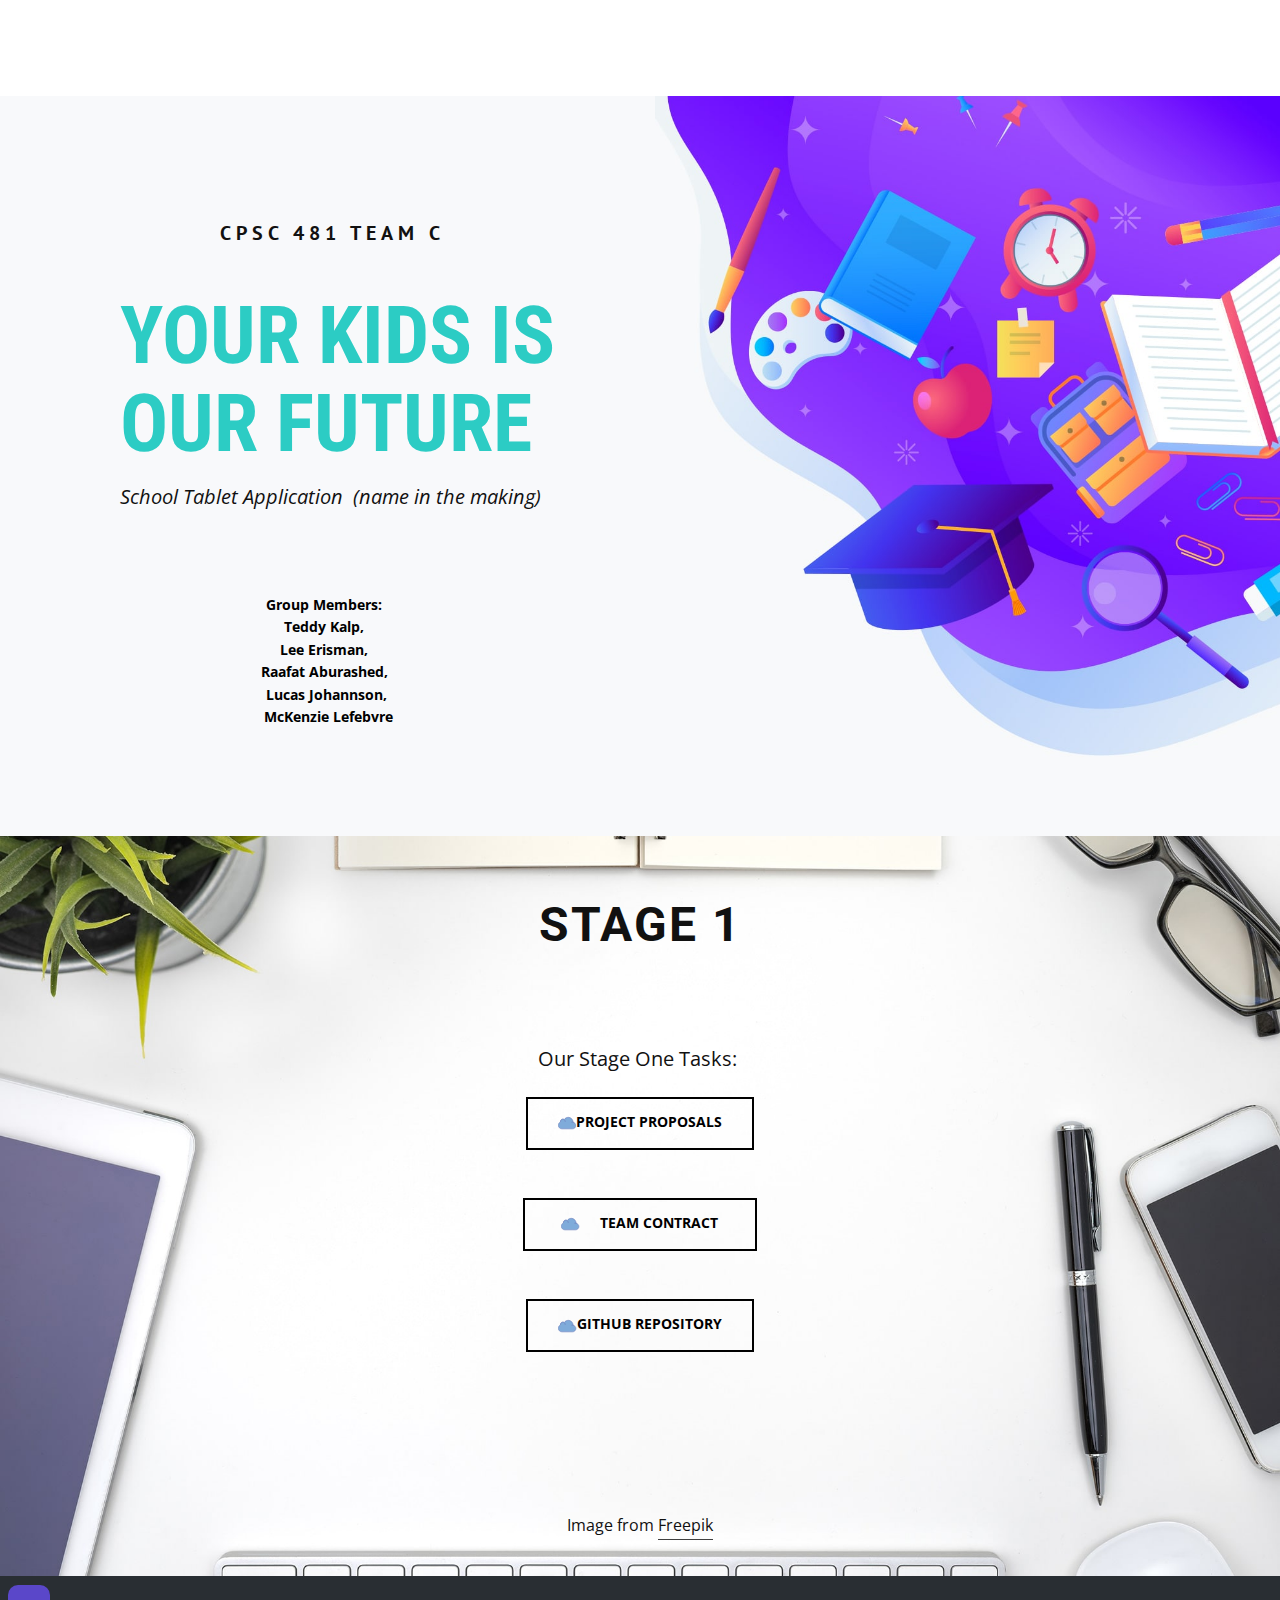
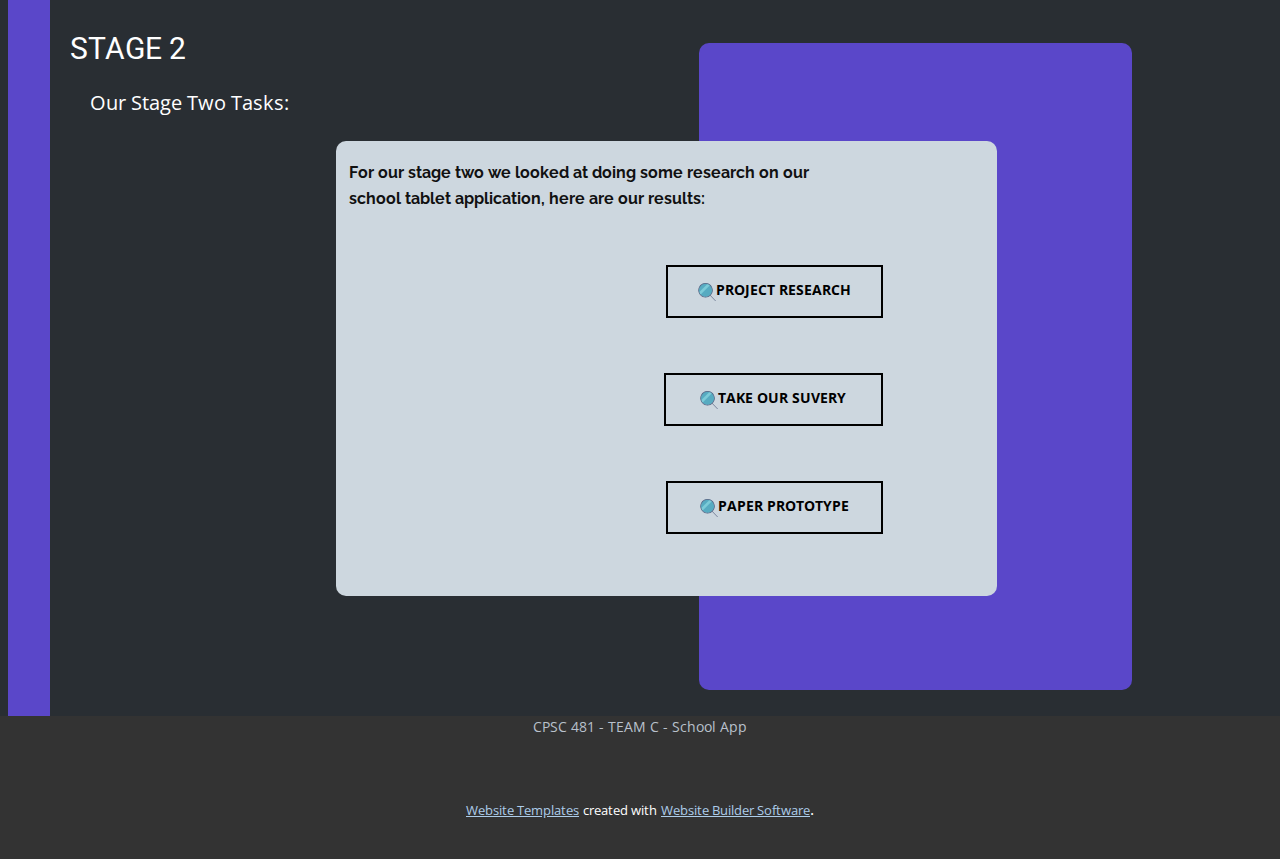
<file: Page.html>
<!DOCTYPE html>
<html style="font-size: 16px;">
  <head>
    <meta name="viewport" content="width=device-width, initial-scale=1.0">
    <meta charset="utf-8">
    <meta name="keywords" content="Your Kids is Our Future">
    <meta name="description" content="">
    <meta name="page_type" content="np-template-header-footer-from-plugin">
    <title>Page</title>
    <link rel="stylesheet" href="nicepage.css" media="screen">
<link rel="stylesheet" href="Page.css" media="screen">
    <script class="u-script" type="text/javascript" src="jquery.js" defer=""></script>
    <script class="u-script" type="text/javascript" src="nicepage.js" defer=""></script>
    <meta name="generator" content="Nicepage 2.28.1, nicepage.com">
    <link id="u-theme-google-font" rel="stylesheet" href="https://fonts.googleapis.com/css?family=Roboto:100,100i,300,300i,400,400i,500,500i,700,700i,900,900i|Open+Sans:300,300i,400,400i,600,600i,700,700i,800,800i">
    <link id="u-page-google-font" rel="stylesheet" href="https://fonts.googleapis.com/css?family=PT+Sans:400,400i,700,700i|Roboto+Condensed:300,300i,400,400i,700,700i|Raleway:100,100i,200,200i,300,300i,400,400i,500,500i,600,600i,700,700i,800,800i,900,900i">
    
    
    
    
    <script type="application/ld+json">{
		"@context": "http://schema.org",
		"@type": "Organization",
		"name": "",
		"url": "index.html"
}</script>
    <meta property="og:title" content="Page">
    <meta property="og:type" content="website">
    <meta name="theme-color" content="#478ac9">
    <link rel="canonical" href="index.html">
    <meta property="og:url" content="index.html">
  </head>
  <body class="u-body"><header class="u-align-left u-clearfix u-header u-white u-header" id="Header"><div class="u-clearfix u-sheet u-sheet-1"></div></header>
    <section class="u-clearfix u-image u-section-1" id="Home">
      <div class="u-clearfix u-layout-wrap u-layout-wrap-1">
        <div class="u-layout">
          <div class="u-layout-row">
            <div class="u-container-style u-layout-cell u-left-cell u-size-29 u-layout-cell-1">
              <div class="u-container-layout u-container-layout-1">
                <h5 class="u-align-center u-custom-font u-font-pt-sans u-text u-text-1">CPSC 481 TEAM C&nbsp;</h5>
                <h1 class="u-align-left u-custom-font u-font-roboto-condensed u-text u-text-palette-4-base u-text-2">Your Kids is Our Future<br>
                </h1>
                <p class="u-align-left u-text u-text-3">School Tablet Application&nbsp; (name in the making)</p>
                <p class="u-align-center u-text u-text-black u-text-4">Group Members:&nbsp;<br>Teddy Kalp,&nbsp;<br>Lee Erisman,&nbsp;<br>Raafat Aburashed,&nbsp;<br>Lucas Johannson,<br>&nbsp;McKenzie Lefebvre
                </p>
              </div>
            </div>
            <div class="u-align-right u-container-style u-image u-layout-cell u-right-cell u-size-31 u-image-1">
              <div class="u-container-layout u-container-layout-2"></div>
            </div>
          </div>
        </div>
      </div>
    </section>
    <section class="u-align-center u-clearfix u-image u-section-2" id="Stage1">
      <div class="u-clearfix u-sheet u-sheet-1">
        <h2 class="u-text u-text-1">STage 1</h2>
        <p class="u-large-text u-text u-text-default u-text-variant u-text-2">Our Stage One Tasks:&nbsp;<br>&nbsp;
        </p>
        <a href="https://teddy-kalp.github.io/CPSC-481-Online-Repository/stage-two/stageTwo.pdf" class="u-border-2 u-border-black u-btn u-button-style u-hover-black u-none u-text-black u-text-hover-white u-btn-1" target="_blank"><span class="u-icon u-icon-1"><svg xmlns="http://www.w3.org/2000/svg" xmlns:xlink="http://www.w3.org/1999/xlink" version="1.1" xml:space="preserve" class="u-svg-content" viewBox="0 0 60 60" x="0px" y="0px" style="color: rgb(127, 171, 218); width: 1em; height: 1em;"><path style="fill:currentColor;stroke:#7383BF;stroke-width:2;stroke-linecap:round;stroke-miterlimit:10;" d="M50.003,27
	c-0.115-8.699-7.193-16-15.919-16c-5.559,0-10.779,3.005-13.661,7.336C19.157,17.493,17.636,17,16,17c-4.418,0-8,3.582-8,8
	c0,0.153,0.014,0.302,0.023,0.454C8.013,25.636,8,25.82,8,26c-3.988,1.912-7,6.457-7,11.155C1,43.67,6.33,49,12.845,49h24.507
	c0.138,0,0.272-0.016,0.408-0.021C37.897,48.984,38.031,49,38.169,49h9.803C54.037,49,59,44.037,59,37.972
	C59,32.601,55.106,27.961,50.003,27z"></path><path style="fill:currentColor;stroke:#7383BF;stroke-width:2;stroke-linecap:round;stroke-miterlimit:10;" d="M50.003,27
	c0,0-2.535-0.375-5.003,0"></path><path style="fill:currentColor;stroke:#7383BF;stroke-width:2;stroke-linecap:round;stroke-miterlimit:10;" d="M8,25c0-4.418,3.582-8,8-8
	s8,3.582,8,8"></path></svg><img></span>Project Proposals
        </a>
        <a href="https://teddy-kalp.github.io/CPSC-481-Online-Repository/stage-one/Team%20Contract.pdf" class="u-border-2 u-border-black u-btn u-button-style u-hover-black u-none u-text-black u-text-hover-white u-btn-2" target="_blank"><span class="u-icon u-icon-2"><svg xmlns="http://www.w3.org/2000/svg" xmlns:xlink="http://www.w3.org/1999/xlink" version="1.1" xml:space="preserve" class="u-svg-content" viewBox="0 0 60 60" x="0px" y="0px" style="color: rgb(127, 171, 218); width: 1em; height: 1em;"><path style="fill:currentColor;stroke:#7383BF;stroke-width:2;stroke-linecap:round;stroke-miterlimit:10;" d="M50.003,27
	c-0.115-8.699-7.193-16-15.919-16c-5.559,0-10.779,3.005-13.661,7.336C19.157,17.493,17.636,17,16,17c-4.418,0-8,3.582-8,8
	c0,0.153,0.014,0.302,0.023,0.454C8.013,25.636,8,25.82,8,26c-3.988,1.912-7,6.457-7,11.155C1,43.67,6.33,49,12.845,49h24.507
	c0.138,0,0.272-0.016,0.408-0.021C37.897,48.984,38.031,49,38.169,49h9.803C54.037,49,59,44.037,59,37.972
	C59,32.601,55.106,27.961,50.003,27z"></path><path style="fill:currentColor;stroke:#7383BF;stroke-width:2;stroke-linecap:round;stroke-miterlimit:10;" d="M50.003,27
	c0,0-2.535-0.375-5.003,0"></path><path style="fill:currentColor;stroke:#7383BF;stroke-width:2;stroke-linecap:round;stroke-miterlimit:10;" d="M8,25c0-4.418,3.582-8,8-8
	s8,3.582,8,8"></path></svg><img></span>&nbsp; &nbsp; &nbsp;Team Contract
        </a>
        <a href="https://github.com/teddy-kalp/CPSC481-TEAM-C" class="u-border-2 u-border-black u-btn u-button-style u-hover-black u-none u-text-black u-text-hover-white u-btn-3" target="_blank"><span class="u-icon u-icon-3"><svg xmlns="http://www.w3.org/2000/svg" xmlns:xlink="http://www.w3.org/1999/xlink" version="1.1" xml:space="preserve" class="u-svg-content" viewBox="0 0 60 60" x="0px" y="0px" style="color: rgb(127, 171, 218); width: 1em; height: 1em;"><path style="fill:currentColor;stroke:#7383BF;stroke-width:2;stroke-linecap:round;stroke-miterlimit:10;" d="M50.003,27
	c-0.115-8.699-7.193-16-15.919-16c-5.559,0-10.779,3.005-13.661,7.336C19.157,17.493,17.636,17,16,17c-4.418,0-8,3.582-8,8
	c0,0.153,0.014,0.302,0.023,0.454C8.013,25.636,8,25.82,8,26c-3.988,1.912-7,6.457-7,11.155C1,43.67,6.33,49,12.845,49h24.507
	c0.138,0,0.272-0.016,0.408-0.021C37.897,48.984,38.031,49,38.169,49h9.803C54.037,49,59,44.037,59,37.972
	C59,32.601,55.106,27.961,50.003,27z"></path><path style="fill:currentColor;stroke:#7383BF;stroke-width:2;stroke-linecap:round;stroke-miterlimit:10;" d="M50.003,27
	c0,0-2.535-0.375-5.003,0"></path><path style="fill:currentColor;stroke:#7383BF;stroke-width:2;stroke-linecap:round;stroke-miterlimit:10;" d="M8,25c0-4.418,3.582-8,8-8
	s8,3.582,8,8"></path></svg><img></span>GitHub Repository
        </a>
        <p class="u-text u-text-default u-text-3">Image from <a href="https://www.freepik.com/photos/business" class="u-active-none u-border-1 u-border-grey-75 u-btn u-button-style u-hover-none u-none u-text-body-color u-btn-4">Freepik</a>
        </p>
      </div>
    </section>
    <section class="u-clearfix u-palette-1-dark-3 u-section-3" id="Stage2">
      <div class="u-clearfix u-sheet u-sheet-1">
        <h3 class="u-text u-text-default u-text-1">STAGE 2</h3>
        <p class="u-large-text u-text u-text-default u-text-variant u-text-2">Our Stage Two Tasks:&nbsp;<br>&nbsp;
        </p>
        <div class="u-custom-color-2 u-radius-10 u-shape u-shape-round u-shape-1"></div>
        <div class="u-custom-color-1 u-radius-10 u-shape u-shape-round u-shape-2"></div>
        <a href="files/stageOne.pdf" class="u-border-2 u-border-black u-btn u-button-style u-file-link u-hover-black u-none u-text-black u-text-hover-white u-btn-1" target="_blank"><span class="u-icon u-icon-1"><svg xmlns="http://www.w3.org/2000/svg" xmlns:xlink="http://www.w3.org/1999/xlink" version="1.1" xml:space="preserve" class="u-svg-content" viewBox="0 0 52.966 52.966" x="0px" y="0px" style="width: 1em; height: 1em;"><circle style="fill:#57ABC1;" cx="21.983" cy="21" r="20"></circle><line style="fill:none;stroke:#556080;stroke-width:2;stroke-linecap:round;stroke-miterlimit:10;" x1="35.437" y1="35.798" x2="50.983" y2="51.966"></line><path style="fill:#7CCBD8;" d="M3.002,27.253c0.848,2.582,2.24,5.018,4.167,7.146L35.382,6.186
	c-2.129-1.928-4.564-3.319-7.146-4.167L3.002,27.253z"></path><path style="fill:#556080;" d="M21.983,42c-11.58,0-21-9.42-21-21s9.42-21,21-21s21,9.42,21,21S33.562,42,21.983,42z M21.983,2
	c-10.477,0-19,8.523-19,19s8.523,19,19,19s19-8.523,19-19S32.459,2,21.983,2z"></path></svg><img></span>Project Research
        </a>
        <a href="https://docs.google.com/forms/d/e/1FAIpQLSf8lX3l6UorMUUa2XX_PU5n_1AGqDFMSoa81Y-rKW5q5bVonA/viewform" class="u-border-2 u-border-black u-btn u-button-style u-hover-black u-none u-text-black u-text-hover-white u-btn-2" target="_blank"><span class="u-icon u-icon-2"><svg xmlns="http://www.w3.org/2000/svg" xmlns:xlink="http://www.w3.org/1999/xlink" version="1.1" xml:space="preserve" class="u-svg-content" viewBox="0 0 52.966 52.966" x="0px" y="0px" style="width: 1em; height: 1em;"><circle style="fill:#57ABC1;" cx="21.983" cy="21" r="20"></circle><line style="fill:none;stroke:#556080;stroke-width:2;stroke-linecap:round;stroke-miterlimit:10;" x1="35.437" y1="35.798" x2="50.983" y2="51.966"></line><path style="fill:#7CCBD8;" d="M3.002,27.253c0.848,2.582,2.24,5.018,4.167,7.146L35.382,6.186
	c-2.129-1.928-4.564-3.319-7.146-4.167L3.002,27.253z"></path><path style="fill:#556080;" d="M21.983,42c-11.58,0-21-9.42-21-21s9.42-21,21-21s21,9.42,21,21S33.562,42,21.983,42z M21.983,2
	c-10.477,0-19,8.523-19,19s8.523,19,19,19s19-8.523,19-19S32.459,2,21.983,2z"></path></svg><img></span>Take our suvery
        </a>
        <div class="u-custom-color-2 u-radius-10 u-shape u-shape-round u-shape-3"></div>
        <a href="https://docs.google.com/presentation/d/1w1P_mBFtAeEb24O4vJjevG9Jpb418s6GzDliQEfkSqU/edit#slide=id.g9c56d80968_0_50" class="u-border-2 u-border-black u-btn u-button-style u-hover-black u-none u-text-black u-text-hover-white u-btn-3" target="_blank"><span class="u-icon u-icon-3"><svg xmlns="http://www.w3.org/2000/svg" xmlns:xlink="http://www.w3.org/1999/xlink" version="1.1" xml:space="preserve" class="u-svg-content" viewBox="0 0 52.966 52.966" x="0px" y="0px" style="width: 1em; height: 1em;"><circle style="fill:#57ABC1;" cx="21.983" cy="21" r="20"></circle><line style="fill:none;stroke:#556080;stroke-width:2;stroke-linecap:round;stroke-miterlimit:10;" x1="35.437" y1="35.798" x2="50.983" y2="51.966"></line><path style="fill:#7CCBD8;" d="M3.002,27.253c0.848,2.582,2.24,5.018,4.167,7.146L35.382,6.186
	c-2.129-1.928-4.564-3.319-7.146-4.167L3.002,27.253z"></path><path style="fill:#556080;" d="M21.983,42c-11.58,0-21-9.42-21-21s9.42-21,21-21s21,9.42,21,21S33.562,42,21.983,42z M21.983,2
	c-10.477,0-19,8.523-19,19s8.523,19,19,19s19-8.523,19-19S32.459,2,21.983,2z"></path></svg><img></span>Paper prototype
        </a>
        <p class="u-custom-font u-font-raleway u-text u-text-body-color u-text-3">For our stage two we looked at doing some research on our school tablet application, here are our results:&nbsp;</p>
      </div>
    </section>
    
    
    <footer class="u-align-center u-clearfix u-footer u-grey-80 u-footer" id="Footer"><div class="u-clearfix u-sheet u-sheet-1">
        <p class="u-small-text u-text u-text-palette-5-base u-text-variant u-text-1">CPSC 481 - TEAM C - School App</p>
      </div></footer>
    <section class="u-backlink u-clearfix u-grey-80">
      <a class="u-link" href="https://nicepage.com/website-templates" target="_blank">
        <span>Website Templates</span>
      </a>
      <p class="u-text">
        <span>created with</span>
      </p>
      <a class="u-link" href="https://nicepage.com/" target="_blank">
        <span>Website Builder Software</span>
      </a>. 
    </section>
  </body>
</html>
</file>
<file: Home.css>
.u-section-1 {
  background-image: url("images/e4.jpg");
  background-position: 50% 50%;
  min-height: 740px;
}

.u-section-1 .u-layout-wrap-1 {
  width: calc(((100% - 1140px) / 2) + 1140px);
  margin: 0 0 0 auto;
}

.u-section-1 .u-layout-cell-1 {
  min-height: 740px;
}

.u-section-1 .u-container-layout-1 {
  padding: 60px 0 60px 50px;
}

.u-section-1 .u-text-1 {
  font-size: 1.25rem;
  font-weight: 700;
  line-height: 1.2;
  background-image: none;
  text-transform: uppercase;
  letter-spacing: 5px;
  font-family: "PT Sans", sans-serif;
  margin: 65px 38px 0 -38px;
}

.u-section-1 .u-text-2 {
  font-size: 5rem;
  text-transform: uppercase;
  letter-spacing: normal;
  font-weight: 700;
  font-family: "Roboto Condensed", sans-serif;
  margin: 47px 47px 0 -47px;
}

.u-section-1 .u-text-3 {
  font-size: 1.25rem;
  font-style: italic;
  margin: 13px 58px 0 -43px;
}

.u-section-1 .u-text-4 {
  font-size: 0.875rem;
  font-weight: 700;
  margin: 81px 72px 0 -50px;
}

.u-section-1 .u-image-1 {
  min-height: 691px;
  background-image: url("images/xx-min.jpg");
  background-position: 50% 50%;
}

.u-section-1 .u-container-layout-2 {
  padding: 30px;
}

@media (max-width: 1199px) {
  .u-section-1 {
    min-height: 480px;
  }

  .u-section-1 .u-layout-wrap-1 {
    width: calc(((100% - 940px) / 2) + 940px);
  }

  .u-section-1 .u-layout-cell-1 {
    min-height: 610px;
  }

  .u-section-1 .u-container-layout-1 {
    padding-left: 25px;
    padding-right: 25px;
  }

  .u-section-1 .u-text-1 {
    font-size: 1rem;
    margin-left: 0;
    margin-right: 0;
  }

  .u-section-1 .u-text-2 {
    font-size: 4.5rem;
    margin-top: 19px;
    margin-left: 0;
    margin-right: 0;
  }

  .u-section-1 .u-text-3 {
    margin-top: 6px;
    margin-right: 82px;
    margin-left: 0;
  }

  .u-section-1 .u-text-4 {
    margin-top: 76px;
    margin-right: 0;
    margin-left: auto;
  }

  .u-section-1 .u-image-1 {
    min-height: 570px;
  }
}

@media (max-width: 991px) {
  .u-section-1 {
    min-height: 307px;
  }

  .u-section-1 .u-layout-wrap-1 {
    width: calc(((100% - 720px) / 2) + 720px);
  }

  .u-section-1 .u-layout-cell-1 {
    min-height: 467px;
  }

  .u-section-1 .u-container-layout-1 {
    padding-top: 50px;
    padding-bottom: 50px;
  }

  .u-section-1 .u-text-1 {
    font-size: 0.875rem;
  }

  .u-section-1 .u-text-2 {
    font-size: 3.4375rem;
  }

  .u-section-1 .u-image-1 {
    min-height: 411px;
    background-position: 32.77% 50%;
  }
}

@media (max-width: 767px) {
  .u-section-1 {
    min-height: 604px;
  }

  .u-section-1 .u-layout-wrap-1 {
    width: calc(((100% - 540px) / 2) + 540px);
  }

  .u-section-1 .u-layout-cell-1 {
    min-height: 481px;
    order: 1;
  }

  .u-section-1 .u-container-layout-1 {
    padding: 30px 50px 60px 10px;
  }

  .u-section-1 .u-text-1 {
    font-size: 1.25rem;
  }

  .u-section-1 .u-text-2 {
    font-size: 4.5rem;
  }

  .u-section-1 .u-image-1 {
    min-height: 634px;
    order: 0;
  }

  .u-section-1 .u-container-layout-2 {
    padding-right: 50px;
    padding-left: 10px;
  }
}

@media (max-width: 575px) {
  .u-section-1 {
    min-height: 369px;
  }

  .u-section-1 .u-layout-wrap-1 {
    width: calc(((100% - 340px) / 2) + 340px);
  }

  .u-section-1 .u-layout-cell-1 {
    min-height: 465px;
  }

  .u-section-1 .u-text-2 {
    font-size: 3.4375rem;
  }

  .u-section-1 .u-text-3 {
    margin-top: 18px;
    margin-right: 0;
  }

  .u-section-1 .u-text-4 {
    margin-top: 64px;
  }

  .u-section-1 .u-image-1 {
    min-height: 478px;
    background-position: 36.67% 50%;
  }

  .u-section-1 .u-container-layout-2 {
    padding-right: 10px;
  }
}.u-section-2 {
  background-image: url("images/-min1.jpg");
  background-position: 50% 50%;
}

.u-section-2 .u-sheet-1 {
  min-height: 740px;
}

.u-section-2 .u-text-1 {
  letter-spacing: 2px;
  font-weight: 700;
  font-size: 3rem;
  text-transform: uppercase;
  width: 627px;
  margin: 63px auto 0;
}

.u-section-2 .u-text-2 {
  margin: 91px auto 0;
}

.u-section-2 .u-btn-1 {
  border-style: solid;
  font-size: 0.875rem;
  font-weight: 700;
  text-transform: uppercase;
  letter-spacing: normal;
  margin: -10px auto 0;
}

.u-section-2 .u-icon-1 {
  font-size: 1.3em;
  width: 18px;
  height: 24px;
}

.u-section-2 .u-btn-2 {
  border-style: solid;
  font-size: 0.875rem;
  font-weight: 700;
  text-transform: uppercase;
  margin: 48px auto 0;
  padding: 10px 37px 10px 36px;
}

.u-section-2 .u-icon-2 {
  font-size: 1.3em;
}

.u-section-2 .u-btn-3 {
  border-style: solid;
  font-size: 0.875rem;
  font-weight: 700;
  text-transform: uppercase;
  margin: 48px auto 0;
}

.u-section-2 .u-icon-3 {
  font-size: 1.3em;
}

.u-section-2 .u-text-3 {
  margin: 161px auto 0;
}

.u-section-2 .u-btn-4 {
  border-style: none none solid;
  padding: 0;
}

@media (max-width: 1199px) {
  .u-section-2 {
    background-position: 50% 100%;
  }

  .u-section-2 .u-sheet-1 {
    min-height: 616px;
  }

  .u-section-2 .u-text-1 {
    margin-top: 612px;
  }

  .u-section-2 .u-text-2 {
    margin-top: -296px;
  }

  .u-section-2 .u-btn-1 {
    margin-top: 773px;
    padding: 1px 0;
  }

  .u-section-2 .u-text-3 {
    width: auto;
  }
}

@media (max-width: 991px) {
  .u-section-2 .u-sheet-1 {
    min-height: 537px;
  }
}

@media (max-width: 767px) {
  .u-section-2 {
    background-position: 0% 27.06%;
    background-size: auto 115%;
  }

  .u-section-2 .u-sheet-1 {
    min-height: 403px;
  }

  .u-section-2 .u-text-1 {
    width: 540px;
  }
}

@media (max-width: 575px) {
  .u-section-2 {
    background-position: 0.67% 0%;
    background-size: auto 130%;
  }

  .u-section-2 .u-sheet-1 {
    min-height: 418px;
  }

  .u-section-2 .u-text-1 {
    font-size: 1.875rem;
    width: 340px;
    margin-top: 520px;
  }

  .u-section-2 .u-text-2 {
    margin-top: -185px;
  }

  .u-section-2 .u-btn-1 {
    margin-top: 684px;
  }
}.u-section-3 {
  background-image: linear-gradient(0deg, rgba(71,138,201,0.4), rgba(71,138,201,0.4)), url("images/s-min1.jpg");
  background-position: 50% 50%;
}

.u-section-3 .u-sheet-1 {
  min-height: 832px;
}

.u-section-3 .u-text-1 {
  width: 278px;
  margin: 87px auto 0;
}

.u-section-3 .u-list-1 {
  min-height: 189px;
  grid-template-columns: 100%;
  height: auto;
  width: 1112px;
  grid-gap: 10px 10px;
  margin: 64px 0 0 auto;
}

.u-section-3 .u-list-item-1 {
  background-image: none;
}

.u-section-3 .u-container-layout-1 {
  padding: 30px;
}

.u-section-3 .u-btn-1 {
  border-style: solid;
  font-size: 0.875rem;
  font-weight: 700;
  text-transform: uppercase;
  letter-spacing: normal;
  margin: -94px auto 0 76px;
}

.u-section-3 .u-icon-1 {
  font-size: 1.3em;
}

.u-section-3 .u-btn-2 {
  border-style: solid;
  font-size: 0.875rem;
  font-weight: 700;
  text-transform: uppercase;
  letter-spacing: normal;
  margin: -53px auto 0 449px;
  padding: 10px 32px;
}

.u-section-3 .u-icon-2 {
  font-size: 1.3em;
}

.u-section-3 .u-btn-3 {
  border-style: solid;
  font-size: 0.875rem;
  font-weight: 700;
  text-transform: uppercase;
  letter-spacing: normal;
  margin: -53px 99px 0 auto;
  padding: 10px 35px 10px 34px;
}

.u-section-3 .u-icon-3 {
  font-size: 1.3em;
}

.u-section-3 .u-text-2 {
  font-size: 1.5rem;
  margin: -129px 707px 0 28px;
}

.u-section-3 .u-shape-1 {
  width: 362px;
  height: 16px;
  margin: -2px auto 60px 64px;
}

@media (max-width: 1199px) {
  .u-section-3 .u-sheet-1 {
    min-height: 686px;
  }

  .u-section-3 .u-text-1 {
    margin-top: 137px;
  }

  .u-section-3 .u-list-1 {
    min-height: 418px;
    grid-template-columns: calc(50% - 5px) calc(50% - 5px);
    margin-top: 29px;
    margin-right: initial;
    margin-left: initial;
    width: auto;
  }

  .u-section-3 .u-btn-1 {
    margin-top: -161px;
    margin-left: 0;
  }

  .u-section-3 .u-btn-2 {
    margin-top: -60px;
    margin-left: 249px;
  }

  .u-section-3 .u-btn-3 {
    margin-right: 0;
  }

  .u-section-3 .u-text-2 {
    margin-right: 535px;
    margin-left: 0;
  }
}

@media (max-width: 991px) {
  .u-section-3 .u-sheet-1 {
    min-height: 525px;
  }

  .u-section-3 .u-text-1 {
    margin-top: 221px;
  }

  .u-section-3 .u-list-1 {
    margin-top: -55px;
    width: auto;
    margin-right: initial;
    margin-left: initial;
  }

  .u-section-3 .u-btn-2 {
    margin-left: 29px;
  }

  .u-section-3 .u-text-2 {
    margin-right: 315px;
  }
}

@media (max-width: 767px) {
  .u-section-3 .u-sheet-1 {
    min-height: 394px;
  }

  .u-section-3 .u-text-1 {
    margin-top: 295px;
  }

  .u-section-3 .u-list-1 {
    margin-top: -116px;
    width: auto;
    margin-right: initial;
    margin-left: initial;
  }

  .u-section-3 .u-container-layout-1 {
    padding-left: 20px;
    padding-right: 20px;
  }

  .u-section-3 .u-btn-2 {
    margin-left: 0;
  }

  .u-section-3 .u-text-2 {
    margin-right: 135px;
  }
}

@media (max-width: 575px) {
  .u-section-3 .u-sheet-1 {
    min-height: 248px;
  }

  .u-section-3 .u-text-1 {
    margin-top: 635px;
  }

  .u-section-3 .u-list-1 {
    grid-template-columns: 100%;
    margin-top: -494px;
    width: auto;
    margin-right: initial;
    margin-left: initial;
  }

  .u-section-3 .u-text-2 {
    margin-right: 0;
  }

  .u-section-3 .u-shape-1 {
    width: 340px;
    margin-left: 0;
  }
}.u-section-4 .u-sheet-1 {
  min-height: 1099px;
}

.u-section-4 .u-text-1 {
  font-weight: 700;
  margin: 56px auto 0 0;
}

.u-section-4 .u-line-1 {
  width: 65px;
  height: 3px;
  transform-origin: left center;
  margin: 20px auto 0 0;
}

.u-section-4 .u-text-2 {
  font-size: 1.125rem;
  margin: 20px 620px 0 0;
}

.u-section-4 .u-layout-wrap-1 {
  margin: 36px 0 60px;
}

.u-section-4 .u-layout-cell-1 {
  min-height: 396px;
  background-image: none;
}

.u-section-4 .u-container-layout-1 {
  padding: 30px;
}

.u-section-4 .u-icon-1 {
  height: 96px;
  width: 96px;
  background-image: none;
  margin: 13px auto 0;
}

.u-section-4 .u-text-3 {
  margin: 20px auto 0;
}

.u-section-4 .u-text-4 {
  margin: 20px 29px 0;
}

.u-section-4 .u-btn-1 {
  background-image: none;
  border-style: none none solid;
  text-transform: uppercase;
  font-size: 0.875rem;
  letter-spacing: 1px;
  margin: 20px auto 0;
  padding: 0;
}

.u-section-4 .u-layout-cell-2 {
  min-height: 248px;
}

.u-section-4 .u-container-layout-2 {
  padding: 30px;
}

.u-section-4 .u-layout-cell-3 {
  min-height: 186px;
}

.u-section-4 .u-container-layout-3 {
  padding: 30px;
}

.u-section-4 .u-layout-cell-4 {
  min-height: 395px;
  background-image: none;
}

.u-section-4 .u-container-layout-4 {
  padding: 30px;
}

.u-section-4 .u-icon-2 {
  height: 96px;
  width: 96px;
  background-image: none;
  margin: 0 auto;
}

.u-section-4 .u-text-5 {
  margin: 20px auto 0;
}

.u-section-4 .u-text-6 {
  margin: 20px auto 0;
}

.u-section-4 .u-btn-2 {
  background-image: none;
  border-style: none none solid;
  text-transform: uppercase;
  font-size: 0.875rem;
  letter-spacing: 1px;
  margin: 20px auto 0;
  padding: 0;
}

.u-section-4 .u-layout-cell-5 {
  min-height: 141px;
}

.u-section-4 .u-container-layout-5 {
  padding: 30px;
}

.u-section-4 .u-layout-cell-6 {
  min-height: 249px;
}

.u-section-4 .u-container-layout-6 {
  padding: 30px;
}

.u-section-4 .u-layout-cell-7 {
  min-height: 453px;
}

.u-section-4 .u-container-layout-7 {
  padding: 30px;
}

.u-section-4 .u-icon-3 {
  height: 96px;
  width: 96px;
  background-image: none;
  margin: 0 auto;
}

.u-section-4 .u-text-7 {
  margin: 20px auto 0;
}

.u-section-4 .u-text-8 {
  margin: 20px auto 0;
}

.u-section-4 .u-btn-3 {
  background-image: none;
  border-style: none none solid;
  text-transform: uppercase;
  font-size: 0.875rem;
  letter-spacing: 1px;
  margin: 20px auto 0;
  padding: 0;
}

@media (max-width: 1199px) {
  .u-section-4 .u-sheet-1 {
    min-height: 986px;
  }

  .u-section-4 .u-text-2 {
    width: auto;
    margin-right: 380px;
  }

  .u-section-4 .u-layout-wrap-1 {
    margin-right: initial;
    margin-left: initial;
  }

  .u-section-4 .u-layout-cell-1 {
    min-height: 327px;
  }

  .u-section-4 .u-text-4 {
    margin-left: 23px;
    margin-right: 23px;
  }

  .u-section-4 .u-layout-cell-2 {
    min-height: 204px;
  }

  .u-section-4 .u-layout-cell-3 {
    min-height: 153px;
  }

  .u-section-4 .u-layout-cell-4 {
    min-height: 326px;
  }

  .u-section-4 .u-layout-cell-5 {
    min-height: 116px;
  }

  .u-section-4 .u-layout-cell-6 {
    min-height: 205px;
  }

  .u-section-4 .u-layout-cell-7 {
    min-height: 374px;
  }
}

@media (max-width: 991px) {
  .u-section-4 .u-sheet-1 {
    min-height: 2207px;
  }

  .u-section-4 .u-text-2 {
    margin-right: 160px;
  }

  .u-section-4 .u-layout-cell-1 {
    min-height: 100px;
  }

  .u-section-4 .u-text-4 {
    margin-left: 28px;
    margin-right: 28px;
  }

  .u-section-4 .u-layout-cell-2 {
    min-height: 234px;
  }

  .u-section-4 .u-layout-cell-3 {
    min-height: 176px;
  }

  .u-section-4 .u-layout-cell-4 {
    min-height: 100px;
  }

  .u-section-4 .u-layout-cell-5 {
    min-height: 133px;
  }

  .u-section-4 .u-layout-cell-6 {
    min-height: 471px;
  }

  .u-section-4 .u-layout-cell-7 {
    min-height: 100px;
  }
}

@media (max-width: 767px) {
  .u-section-4 .u-sheet-1 {
    min-height: 1744px;
  }

  .u-section-4 .u-text-2 {
    margin-right: 0;
  }

  .u-section-4 .u-text-4 {
    margin-left: 51px;
    margin-right: 51px;
  }

  .u-section-4 .u-layout-cell-2 {
    min-height: 351px;
  }

  .u-section-4 .u-container-layout-2 {
    padding-left: 10px;
    padding-right: 10px;
  }

  .u-section-4 .u-layout-cell-3 {
    min-height: 264px;
  }

  .u-section-4 .u-container-layout-3 {
    padding-left: 10px;
    padding-right: 10px;
  }

  .u-section-4 .u-layout-cell-5 {
    min-height: 200px;
  }

  .u-section-4 .u-container-layout-5 {
    padding-left: 10px;
    padding-right: 10px;
  }

  .u-section-4 .u-layout-cell-6 {
    min-height: 353px;
  }

  .u-section-4 .u-container-layout-6 {
    padding-left: 10px;
    padding-right: 10px;
  }
}

@media (max-width: 575px) {
  .u-section-4 .u-sheet-1 {
    min-height: 1274px;
  }

  .u-section-4 .u-container-layout-1 {
    padding-left: 25px;
    padding-right: 25px;
  }

  .u-section-4 .u-text-4 {
    margin-left: 31px;
    margin-right: 31px;
  }

  .u-section-4 .u-layout-cell-2 {
    min-height: 221px;
  }

  .u-section-4 .u-layout-cell-3 {
    min-height: 166px;
  }

  .u-section-4 .u-container-layout-4 {
    padding-left: 25px;
    padding-right: 25px;
  }

  .u-section-4 .u-layout-cell-5 {
    min-height: 126px;
  }

  .u-section-4 .u-layout-cell-6 {
    min-height: 222px;
  }

  .u-section-4 .u-container-layout-7 {
    padding-left: 25px;
    padding-right: 25px;
  }
}.u-section-5 {
  background-image: none;
}

.u-section-5 .u-sheet-1 {
  min-height: 705px;
}

.u-section-5 .u-text-1 {
  width: 570px;
  font-weight: 700;
  font-size: 3.75rem;
  margin: 70px auto 0;
}

.u-section-5 .u-shape-1 {
  width: 981px;
  height: 357px;
  margin: 25px auto 0;
}

.u-section-5 .u-icon-1 {
  height: 96px;
  width: 96px;
  background-image: none;
  margin: -274px auto 0 275px;
}

.u-section-5 .u-icon-2 {
  height: 96px;
  width: 96px;
  background-image: none;
  margin: -96px 265px 0 auto;
}

.u-section-5 .u-text-2 {
  margin: 17px 588px 0 94px;
}

.u-section-5 .u-text-3 {
  margin: -50px 80px 0 602px;
}

.u-section-5 .u-btn-1 {
  border-style: none;
  font-weight: 700;
  text-transform: uppercase;
  font-size: 0.875rem;
  letter-spacing: 1px;
  margin: -10px auto 0 246px;
}

.u-section-5 .u-btn-2 {
  border-style: none;
  font-weight: 700;
  text-transform: uppercase;
  font-size: 0.875rem;
  letter-spacing: 1px;
  margin: -42px 236px 60px auto;
}

@media (max-width: 1199px) {
  .u-section-5 .u-shape-1 {
    width: 940px;
  }

  .u-section-5 .u-text-2 {
    margin-right: 482px;
    margin-left: 0;
  }

  .u-section-5 .u-text-3 {
    margin-right: 0;
    margin-left: 482px;
  }

  .u-section-5 .u-btn-1 {
    margin-left: 46px;
  }

  .u-section-5 .u-btn-2 {
    margin-right: 36px;
  }
}

@media (max-width: 991px) {
  .u-section-5 .u-shape-1 {
    width: 720px;
  }

  .u-section-5 .u-text-2 {
    margin-right: 262px;
  }

  .u-section-5 .u-text-3 {
    margin-left: 262px;
  }

  .u-section-5 .u-btn-1 {
    margin-left: 0;
  }

  .u-section-5 .u-btn-2 {
    margin-right: 0;
  }
}

@media (max-width: 767px) {
  .u-section-5 .u-text-1 {
    width: 540px;
  }

  .u-section-5 .u-shape-1 {
    width: 540px;
  }

  .u-section-5 .u-text-2 {
    margin-right: 82px;
  }

  .u-section-5 .u-text-3 {
    margin-left: 82px;
  }
}

@media (max-width: 575px) {
  .u-section-5 .u-text-1 {
    width: 340px;
    font-size: 3rem;
  }

  .u-section-5 .u-shape-1 {
    width: 340px;
  }

  .u-section-5 .u-icon-1 {
    margin-left: 244px;
  }

  .u-section-5 .u-icon-2 {
    margin-right: 244px;
  }

  .u-section-5 .u-text-2 {
    margin-right: 0;
  }

  .u-section-5 .u-text-3 {
    margin-left: 0;
  }
}
</file>
<file: Page.css>
.u-section-1 {background-image: url("images/e4.jpg"); background-position: 50% 50%; min-height: 740px}
.u-section-1 .u-layout-wrap-1 {width: calc(((100% - 1140px) / 2) + 1140px); margin: 0 0 0 auto}
.u-section-1 .u-layout-cell-1 {min-height: 740px}
.u-section-1 .u-container-layout-1 {padding: 60px 0 60px 50px}
.u-section-1 .u-text-1 {font-size: 1.25rem; font-weight: 700; line-height: 1.2; background-image: none; text-transform: uppercase; letter-spacing: 5px; font-family: "PT Sans", sans-serif; margin: 65px 50px 0 -50px}
.u-section-1 .u-text-2 {font-size: 5rem; text-transform: uppercase; letter-spacing: normal; font-weight: 700; font-family: "Roboto Condensed", sans-serif; margin: 47px 0 0}
.u-section-1 .u-text-3 {font-size: 1.25rem; font-style: italic; margin: 13px 15px 0 0}
.u-section-1 .u-text-4 {font-size: 0.875rem; font-weight: 700; margin: 81px 72px 0 -50px}
.u-section-1 .u-image-1 {min-height: 691px; background-image: url("images/xx-min.jpg"); background-position: 50% 50%}
.u-section-1 .u-container-layout-2 {padding: 30px} 

@media (max-width: 1199px){ .u-section-1 {min-height: 489px}
.u-section-1 .u-layout-wrap-1 {width: calc(((100% - 940px) / 2) + 940px)}
.u-section-1 .u-layout-cell-1 {min-height: 610px}
.u-section-1 .u-container-layout-1 {padding-left: 25px; padding-right: 25px}
.u-section-1 .u-text-1 {font-size: 1rem; margin-left: 0; margin-right: 0}
.u-section-1 .u-text-2 {font-size: 4.5rem; margin-top: 19px}
.u-section-1 .u-text-3 {margin-top: 6px; margin-right: 82px}
.u-section-1 .u-text-4 {margin-top: 76px; margin-right: 0; margin-left: auto}
.u-section-1 .u-image-1 {min-height: 570px} }

@media (max-width: 991px){ .u-section-1 {min-height: 356px}
.u-section-1 .u-layout-wrap-1 {width: calc(((100% - 720px) / 2) + 720px)}
.u-section-1 .u-layout-cell-1 {min-height: 467px}
.u-section-1 .u-container-layout-1 {padding-top: 50px; padding-bottom: 50px}
.u-section-1 .u-text-1 {font-size: 0.875rem}
.u-section-1 .u-text-2 {font-size: 3.4375rem}
.u-section-1 .u-image-1 {min-height: 411px; background-position: 32.77% 50%} }

@media (max-width: 767px){ .u-section-1 {min-height: 477px}
.u-section-1 .u-layout-wrap-1 {width: calc(((100% - 540px) / 2) + 540px)}
.u-section-1 .u-layout-cell-1 {min-height: 481px; order: 1}
.u-section-1 .u-container-layout-1 {padding: 30px 50px 60px 10px}
.u-section-1 .u-text-1 {font-size: 1.25rem}
.u-section-1 .u-text-2 {font-size: 4.5rem}
.u-section-1 .u-image-1 {min-height: 634px; order: 0}
.u-section-1 .u-container-layout-2 {padding-right: 50px; padding-left: 10px} }

@media (max-width: 575px){ .u-section-1 {min-height: 234px}
.u-section-1 .u-layout-wrap-1 {width: calc(((100% - 340px) / 2) + 340px)}
.u-section-1 .u-layout-cell-1 {min-height: 465px}
.u-section-1 .u-text-2 {font-size: 3.4375rem}
.u-section-1 .u-text-3 {margin-top: 18px; margin-right: 0}
.u-section-1 .u-text-4 {margin-top: 64px}
.u-section-1 .u-image-1 {min-height: 478px; background-position: 36.67% 50%}
.u-section-1 .u-container-layout-2 {padding-right: 10px} }.u-section-2 {background-image: url("images/-min1.jpg"); background-position: 50% 50%}
.u-section-2 .u-sheet-1 {min-height: 740px}
.u-section-2 .u-text-1 {letter-spacing: 2px; font-weight: 700; font-size: 3rem; text-transform: uppercase; width: 627px; margin: 63px auto 0}
.u-section-2 .u-text-2 {margin: 91px auto 0}
.u-section-2 .u-btn-1 {border-style: solid; font-size: 0.875rem; font-weight: 700; text-transform: uppercase; letter-spacing: normal; margin: -10px auto 0}
.u-section-2 .u-icon-1 {font-size: 1.3em; width: 18px; height: 24px}
.u-section-2 .u-btn-2 {border-style: solid; font-size: 0.875rem; font-weight: 700; text-transform: uppercase; margin: 48px auto 0; padding: 10px 37px 10px 36px}
.u-section-2 .u-icon-2 {font-size: 1.3em}
.u-section-2 .u-btn-3 {border-style: solid; font-size: 0.875rem; font-weight: 700; text-transform: uppercase; margin: 48px auto 0}
.u-section-2 .u-icon-3 {font-size: 1.3em}
.u-section-2 .u-text-3 {margin: 161px auto 0}
.u-section-2 .u-btn-4 {border-style: none none solid; padding: 0} 

@media (max-width: 1199px){ .u-section-2 {background-position: 50% 100%}
.u-section-2 .u-sheet-1 {min-height: 616px}
.u-section-2 .u-text-1 {margin-top: 612px}
.u-section-2 .u-text-2 {margin-top: -296px}
.u-section-2 .u-btn-1 {margin-top: 773px; padding: 1px 0}
.u-section-2 .u-text-3 {width: auto} }

@media (max-width: 991px){ .u-section-2 .u-sheet-1 {min-height: 537px} }

@media (max-width: 767px){ .u-section-2 {background-position: 0% 27.06%; background-size: auto 115%}
.u-section-2 .u-sheet-1 {min-height: 403px}
.u-section-2 .u-text-1 {width: 540px} }

@media (max-width: 575px){ .u-section-2 {background-position: 0.67% 0%; background-size: auto 130%}
.u-section-2 .u-sheet-1 {min-height: 418px}
.u-section-2 .u-text-1 {font-size: 1.875rem; width: 340px; margin-top: 520px}
.u-section-2 .u-text-2 {margin-top: -185px}
.u-section-2 .u-btn-1 {margin-top: 684px} }.u-section-3 {background-image: none}
.u-section-3 .u-sheet-1 {min-height: 740px}
.u-section-3 .u-text-1 {margin: 55px auto 0 0}
.u-section-3 .u-text-2 {margin: 20px auto 0 20px}
.u-section-3 .u-shape-1 {width: 433px; height: 647px; margin: -108px auto 0 629px}
.u-section-3 .u-shape-2 {width: 661px; height: 455px; margin: -549px 213px 0 auto}
.u-section-3 .u-btn-1 {border-style: solid; font-size: 0.875rem; font-weight: 700; text-transform: uppercase; letter-spacing: normal; margin: -331px 327px 0 auto}
.u-section-3 .u-icon-1 {font-size: 1.3em}
.u-section-3 .u-btn-2 {border-style: solid; font-size: 0.875rem; font-weight: 700; text-transform: uppercase; letter-spacing: normal; margin: 55px 327px 0 auto; padding: 10px 35px 10px 34px}
.u-section-3 .u-icon-2 {font-size: 1.3em}
.u-section-3 .u-shape-3 {width: 42px; height: 764px; margin: -441px auto 0 -62px}
.u-section-3 .u-btn-3 {border-style: solid; font-size: 0.875rem; font-weight: 700; text-transform: uppercase; letter-spacing: normal; margin: -268px 327px 0 auto; padding: 10px 32px}
.u-section-3 .u-icon-3 {font-size: 1.3em}
.u-section-3 .u-text-3 {font-weight: 700; margin: -374px 354px 60px 279px} 

@media (max-width: 1199px){ .u-section-3 .u-sheet-1 {min-height: 577px}
.u-section-3 .u-text-2 {margin-left: 16px}
.u-section-3 .u-shape-1 {margin-left: 507px}
.u-section-3 .u-btn-1 {margin-right: 127px}
.u-section-3 .u-btn-2 {margin-right: 127px}
.u-section-3 .u-btn-3 {margin-right: 127px}
.u-section-3 .u-text-3 {margin-right: 254px; margin-left: 230px} }

@media (max-width: 991px){ .u-section-3 .u-sheet-1 {min-height: 396px}
.u-section-3 .u-text-2 {margin-left: 12px}
.u-section-3 .u-shape-1 {margin-left: 287px}
.u-section-3 .u-shape-2 {margin-right: 59px}
.u-section-3 .u-btn-1 {margin-right: 0}
.u-section-3 .u-btn-2 {margin-right: 0}
.u-section-3 .u-btn-3 {margin-right: 0}
.u-section-3 .u-text-3 {margin-right: 144px; margin-left: 176px} }

@media (max-width: 767px){ .u-section-3 .u-sheet-1 {min-height: 647px}
.u-section-3 .u-text-2 {margin-left: 9px}
.u-section-3 .u-shape-1 {margin-left: 107px}
.u-section-3 .u-shape-2 {width: 540px; margin-right: 0}
.u-section-3 .u-text-3 {margin-right: 33px; margin-left: 132px} }

@media (max-width: 575px){ .u-section-3 .u-sheet-1 {min-height: 507px}
.u-section-3 .u-text-2 {margin-left: 6px}
.u-section-3 .u-shape-1 {width: 340px; margin-left: 0}
.u-section-3 .u-shape-2 {width: 340px}
.u-section-3 .u-text-3 {margin-right: 0; margin-left: 83px} }
</file>
